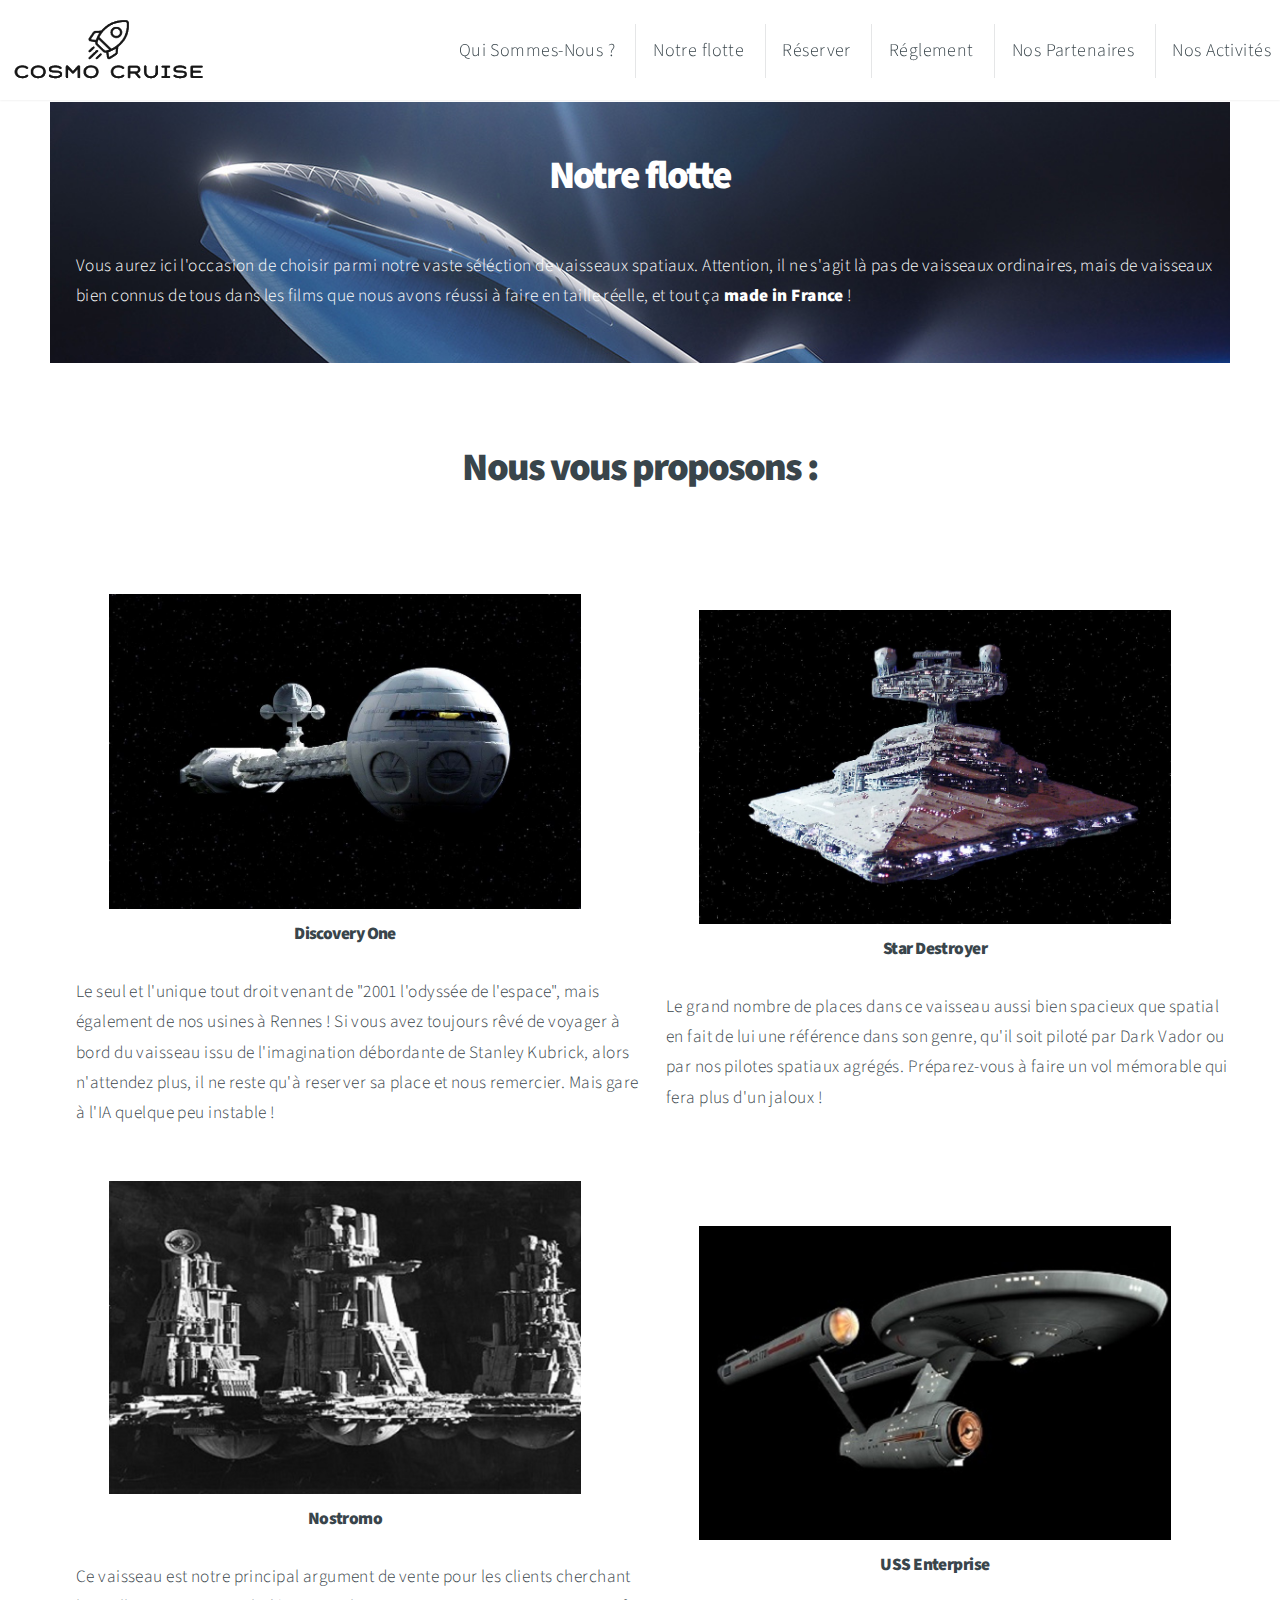
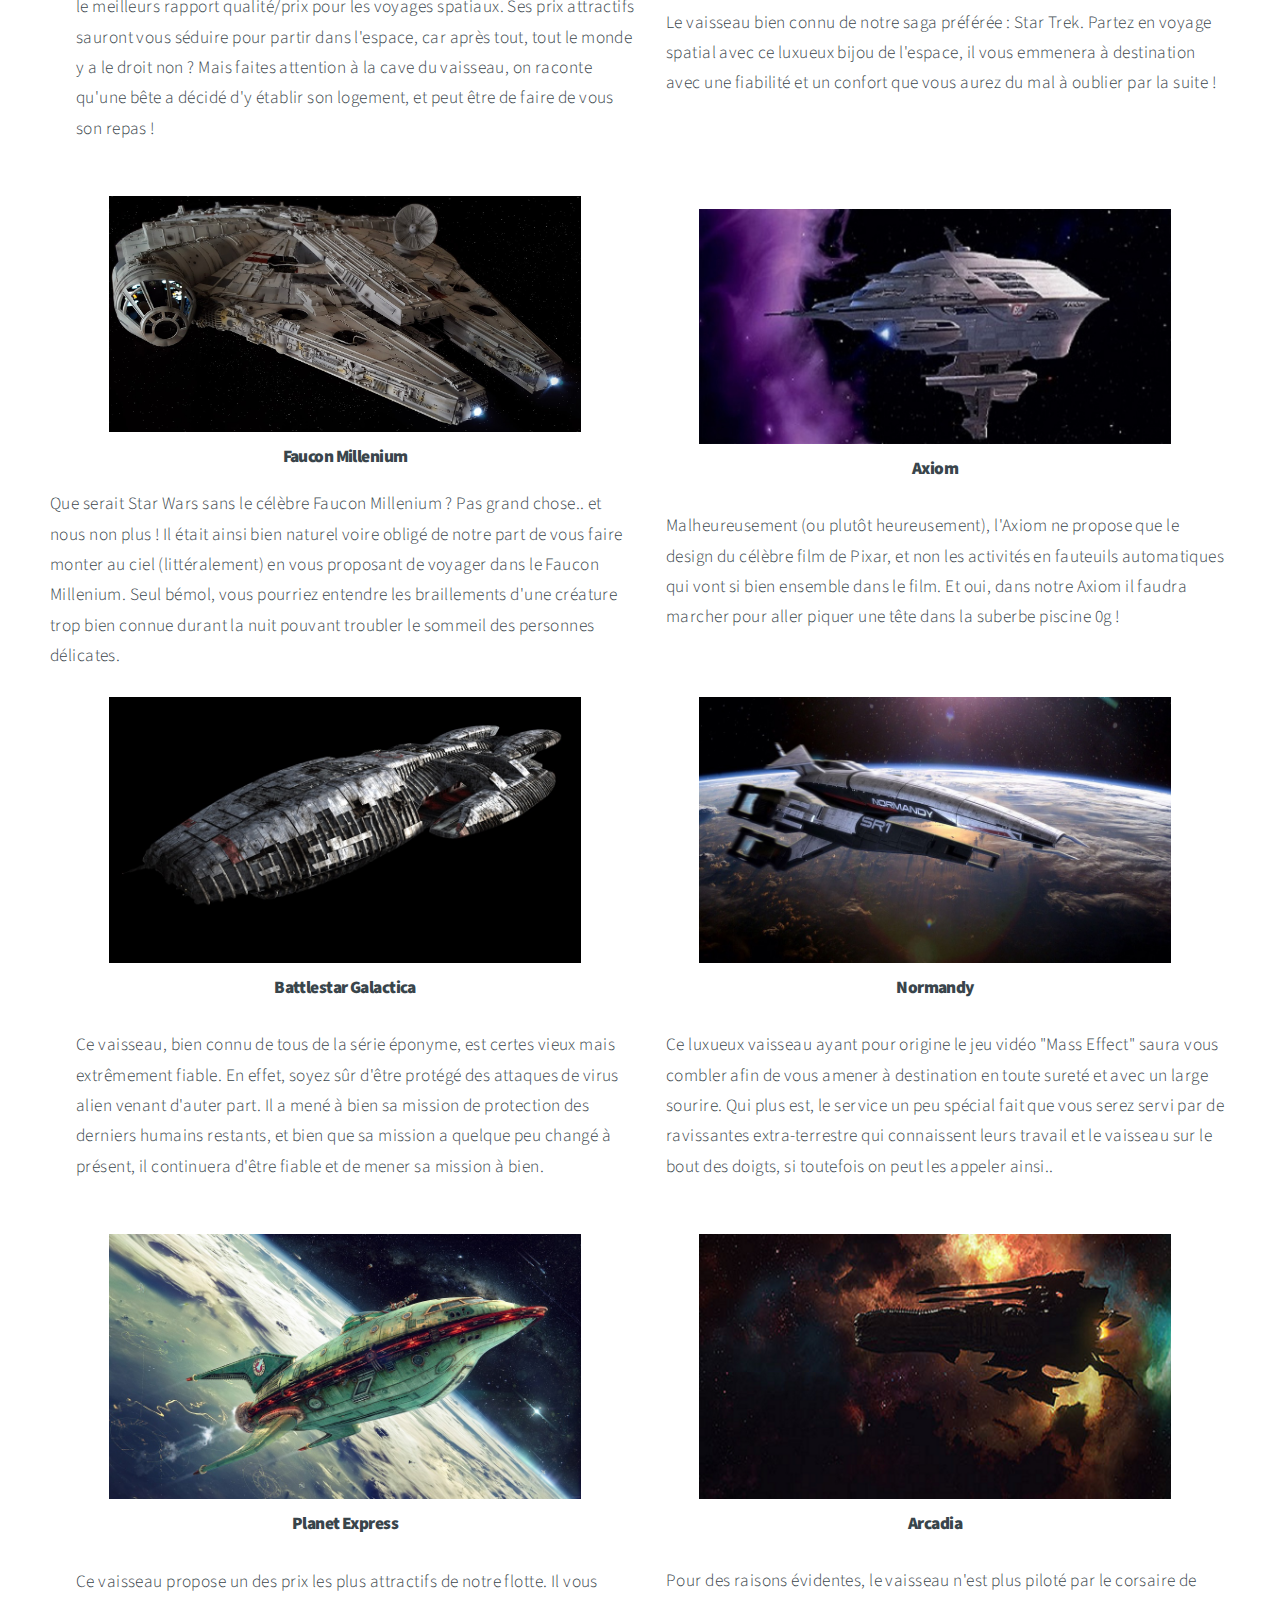
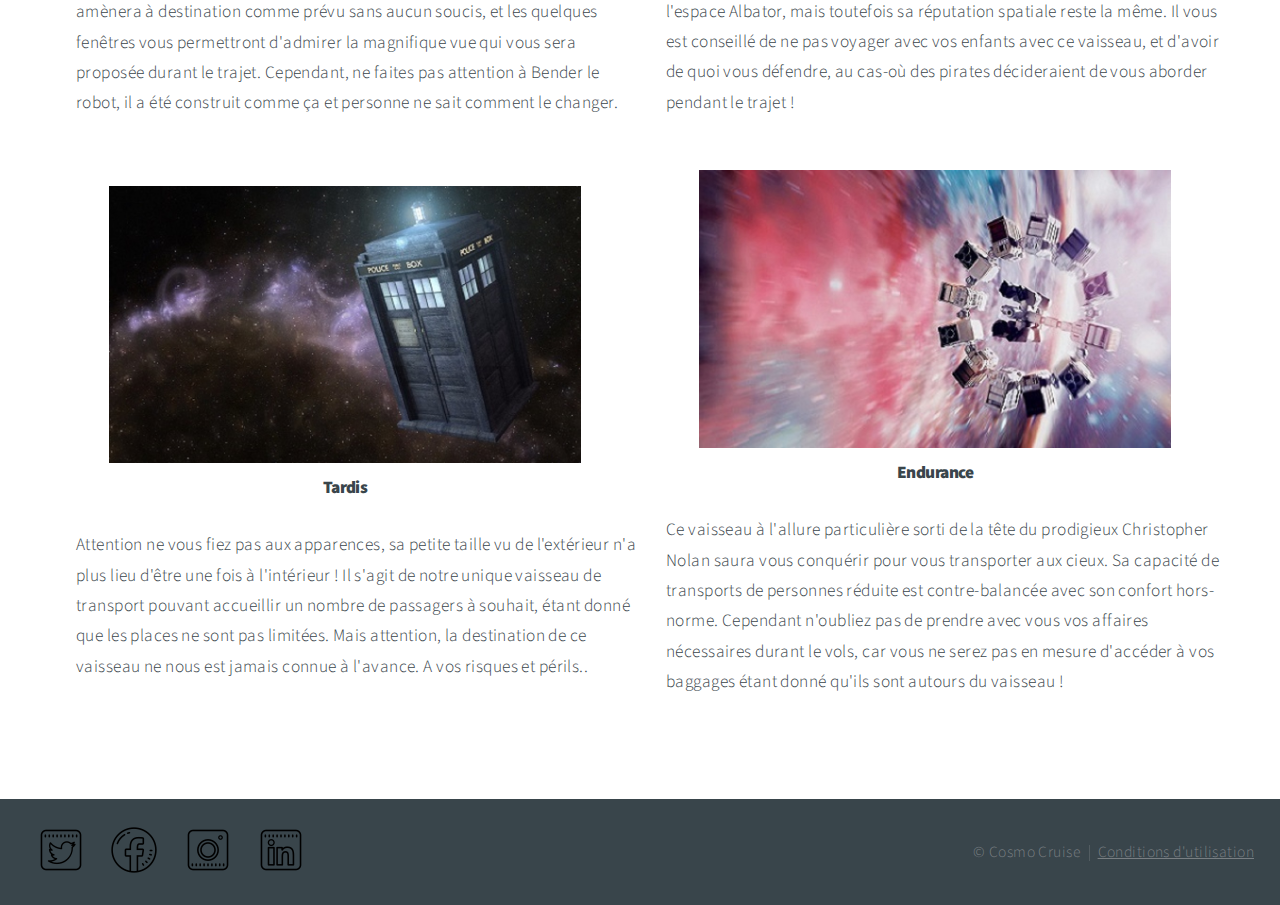
<file: flotte.html>
<!DOCTYPE HTML>
<html>
	<head>
		<title>Cosmo Cruise - Flotte</title>
		<meta charset="utf-8" />
    	<noscript><link rel="stylesheet" href="assets/css/noscript.css" /></noscript>
    	<link rel="stylesheet" href="assets/css/flotte.css" />
		
  	</head>
	<body>

		<!-- Header -->
			<header id="header">
				<a href="index.html">
					<img src="images\cosmocruise_logo.png" alt="Cosmo Cruise logo">
				</a>
				<nav>
					<ul class="menu">
						<li><a href="quisommesnous.html">Qui Sommes-Nous ?</a></li>
						<li><a href="flotte.html">Notre flotte</a></li>
						<li><a href="reservations.html">Réserver</a></li>
						<li><a href="reglement.html">Réglement</a></li>
						<li><a href="partenaires.html">Nos Partenaires</a></li>
						<li><a href="activités.html">Nos Activités</a></li>
					</ul>
				</nav>
      </header>
       <!-- Notre flotte -->   

       <section id="partenaire" class = "center_partenaires"> 
        <div class = "center_partenaires_header">
  
            <h2>Notre flotte</h2>
            <p>Vous aurez ici l'occasion de choisir parmi notre vaste séléction de vaisseaux spatiaux. Attention, il ne s'agit là pas de vaisseaux ordinaires, mais de vaisseaux bien connus de tous dans les films que nous avons réussi à faire en taille réelle, et tout ça <b>made in France</b> ! </p>
        </div>
    
          <!-- Three -->
						<section>

							<header class="major">
								<br>
								<h2>Nous vous proposons :</h2>
							</header>

							<div class="row">
								
									<section class="sect">
										<img class = "pic" src="images/discovery_one.jpg" alt="" />
										<header>
											<h3>Discovery One </h3> 
										</header>
										<p>Le seul et l'unique tout droit venant de "2001 l'odyssée de l'espace", mais également de nos usines à Rennes ! Si vous avez toujours rêvé de voyager à bord du vaisseau issu de l'imagination débordante de Stanley Kubrick, alors n'attendez plus, il ne reste qu'à reserver sa place et nous remercier. Mais gare à l'IA quelque peu instable !  </p>
									</section>

									<section class="sect">
										<img class="pic" src="images/star_destroyer.jpg" alt="" />
										<header>
											<h3>Star Destroyer</h3> 
										</header>
										<p>Le grand nombre de places dans ce vaisseau aussi bien spacieux que spatial en fait de lui une référence dans son genre, qu'il soit piloté par Dark Vador ou par nos pilotes spatiaux agrégés. Préparez-vous à faire un vol mémorable qui fera plus d'un jaloux ! </p>
									</section>

								
							</div>
							<div class="row">
								

									<section class="sect">
										<img class="pic" src="images/nostromo.jpg" alt="" />
					   					<header>
                                           <h3>Nostromo</h3> 
										</header>
										<p>Ce vaisseau est notre principal argument de vente pour les clients cherchant le meilleurs rapport qualité/prix pour les voyages spatiaux. Ses prix attractifs sauront vous séduire pour partir dans l'espace, car après tout, tout le monde y a le droit non ? Mais faites attention à la cave du vaisseau, on raconte qu'une bête a décidé d'y établir son logement, et peut être de faire de vous son repas !</p>
									</section>

								
							

									<section class="sect">
										<img class="pic" src="images/STC_Enterprise.jpg" alt="" />
										<header>
											<h3>USS Enterprise</h3> 
										</header>
										<p>Le vaisseau bien connu de notre saga préférée : Star Trek. Partez en voyage spatial avec ce luxueux bijou de l'espace, il vous emmenera à destination avec une fiabilité et un confort que vous aurez du mal à oublier par la suite !</p>
									</section>

								
							</div>

							<div class="row">
								

									<section class="sect">
										<img class="pic" src="images/faucon.jpg" alt="" />
					   					<header>
                                           <h3>Faucon Millenium</h3> 
										<p>Que serait Star Wars sans le célèbre Faucon Millenium ? Pas grand chose.. et nous non plus ! Il était ainsi bien naturel voire obligé de notre part de vous faire monter au ciel (littéralement) en vous proposant de voyager dans le Faucon Millenium. Seul bémol, vous pourriez entendre les braillements d'une créature trop bien connue durant la nuit pouvant troubler le sommeil des personnes délicates.</p>
									</section>

							

									<section class="sect">
										<img class="pic" src="images/Axiom.jpg" alt="" />
										<header>
											<h3>Axiom</h3> 
										</header>
										<p>Malheureusement (ou plutôt heureusement), l'Axiom ne propose que le design du célèbre film de Pixar, et non les activités en fauteuils automatiques qui vont si bien ensemble dans le film. Et oui, dans notre Axiom il faudra marcher pour aller piquer une tête dans la suberbe piscine 0g !</p>
									</section>

								
							</div>

							<div class="row">
								

									<section class="sect">
										<img class="pic" src="images/Battlestar.jpg" alt="" />
										<header>
											<h3>Battlestar Galactica </h3> 
										</header>
										<p>Ce vaisseau, bien connu de tous de la série éponyme, est certes vieux mais extrêmement fiable. En effet, soyez sûr d'être protégé des attaques de virus alien venant d'auter part. Il a mené à bien sa mission de protection des derniers humains restants, et bien que sa mission a quelque peu changé à présent, il continuera d'être fiable et de mener sa mission à bien.  </p>
									</section>

								
								

									<section class="sect">
										<img class="pic" src="images/normandy.jpg" alt="" />
										<header>
											<h3>Normandy</h3> 
										</header>
										<p>Ce luxueux vaisseau ayant pour origine le jeu vidéo "Mass Effect" saura vous combler afin de vous amener à destination en toute sureté et avec un large sourire. Qui plus est, le service un peu spécial fait que vous serez servi par de ravissantes extra-terrestre qui connaissent leurs travail et le vaisseau sur le bout des doigts, si toutefois on peut les appeler ainsi..  </p>
									</section>

								</div>
							</div>

							<div class="row">
								

									<section class="sect">
										<img class="pic" src="images/futurama.jpg" alt="" />
										<header>
											<h3>Planet Express</h3> 
										</header>
										<p>Ce vaisseau propose un des prix les plus attractifs de notre flotte. Il vous amènera à destination comme prévu sans aucun soucis, et les quelques fenêtres vous permettront d'admirer la magnifique vue qui vous sera proposée durant le trajet. Cependant, ne faites pas attention à Bender le robot, il a été construit comme ça et personne ne sait comment le changer. </p>
									</section>

								

									<section class="sect">
										<img class="pic" src="images/albator.png" alt="" />
										<header>
											<h3>Arcadia</h3> 
										</header>
										<p>Pour des raisons évidentes, le vaisseau n'est plus piloté par le corsaire de l'espace Albator, mais toutefois sa réputation spatiale reste la même. Il vous est conseillé de ne pas voyager avec vos enfants avec ce vaisseau, et d'avoir de quoi vous défendre, au cas-où des pirates décideraient de vous aborder pendant le trajet ! </p>
									</section>

								
							</div>

							<div class="row">
								

									<section class="sect">
										<img class="pic" src="images/tardis.jpg" alt="" />
										<header>
											<h3>Tardis </h3> 
										</header>
										<p>Attention ne vous fiez pas aux apparences, sa petite taille vu de l'extérieur n'a plus lieu d'être une fois à l'intérieur ! Il s'agit de notre unique vaisseau de transport pouvant accueillir un nombre de passagers à souhait, étant donné que les places ne sont pas limitées. Mais attention, la destination de ce vaisseau ne nous est jamais connue à l'avance. A vos risques et périls.. </p>
									</section>

								

									<section class="sect">
										<img class="pic" src="images/endurance.jpg" alt="" />
										<header>
											<h3>Endurance</h3> 
										</header>
										<p>Ce vaisseau à l'allure particulière sorti de la tête du prodigieux Christopher Nolan saura vous conquérir pour vous transporter aux cieux. Sa capacité de transports de personnes réduite est contre-balancée avec son confort hors-norme. Cependant n'oubliez pas de prendre avec vous vos affaires nécessaires durant le vols, car vous ne serez pas en mesure d'accéder à vos baggages étant donné qu'ils sont autours du vaisseau !</p>
									</section>

							
							</div>

						</section>
             </div>
          </section>
        </section>
            
    <!-- Footer -->
			<footer id="footer">

				<!-- Icons -->
				<div class="icons">
					<a style="text-decoration:none;" href="https://twitter.com/home?lang=fr"> <img class="icon" src="images/twi.png" alt="Twitter"> </a>
					<a style="text-decoration:none;" href="https://www.facebook.com/"> <img class="icon" src="images/fb.png" alt="Facebook"> </a>
					<a style="text-decoration:none;" href="https://www.instagram.com/cosmo_cruise/"> <img class="icon" src="images/insta.png" alt="Instagram"> </a>
					<a style="text-decoration:none;" href="https://fr.linkedin.com/"> <img class="icon" src="images/link.png" alt="Linkedin"> </a>
				</div>

				<!-- Menu -->
					<ul class="menu">
						<li>&copy; Cosmo Cruise</li><li><a href="cond.html">Conditions d'utilisation</a></li>
					</ul>

			</footer>
    
  </body>
</html>
</file>
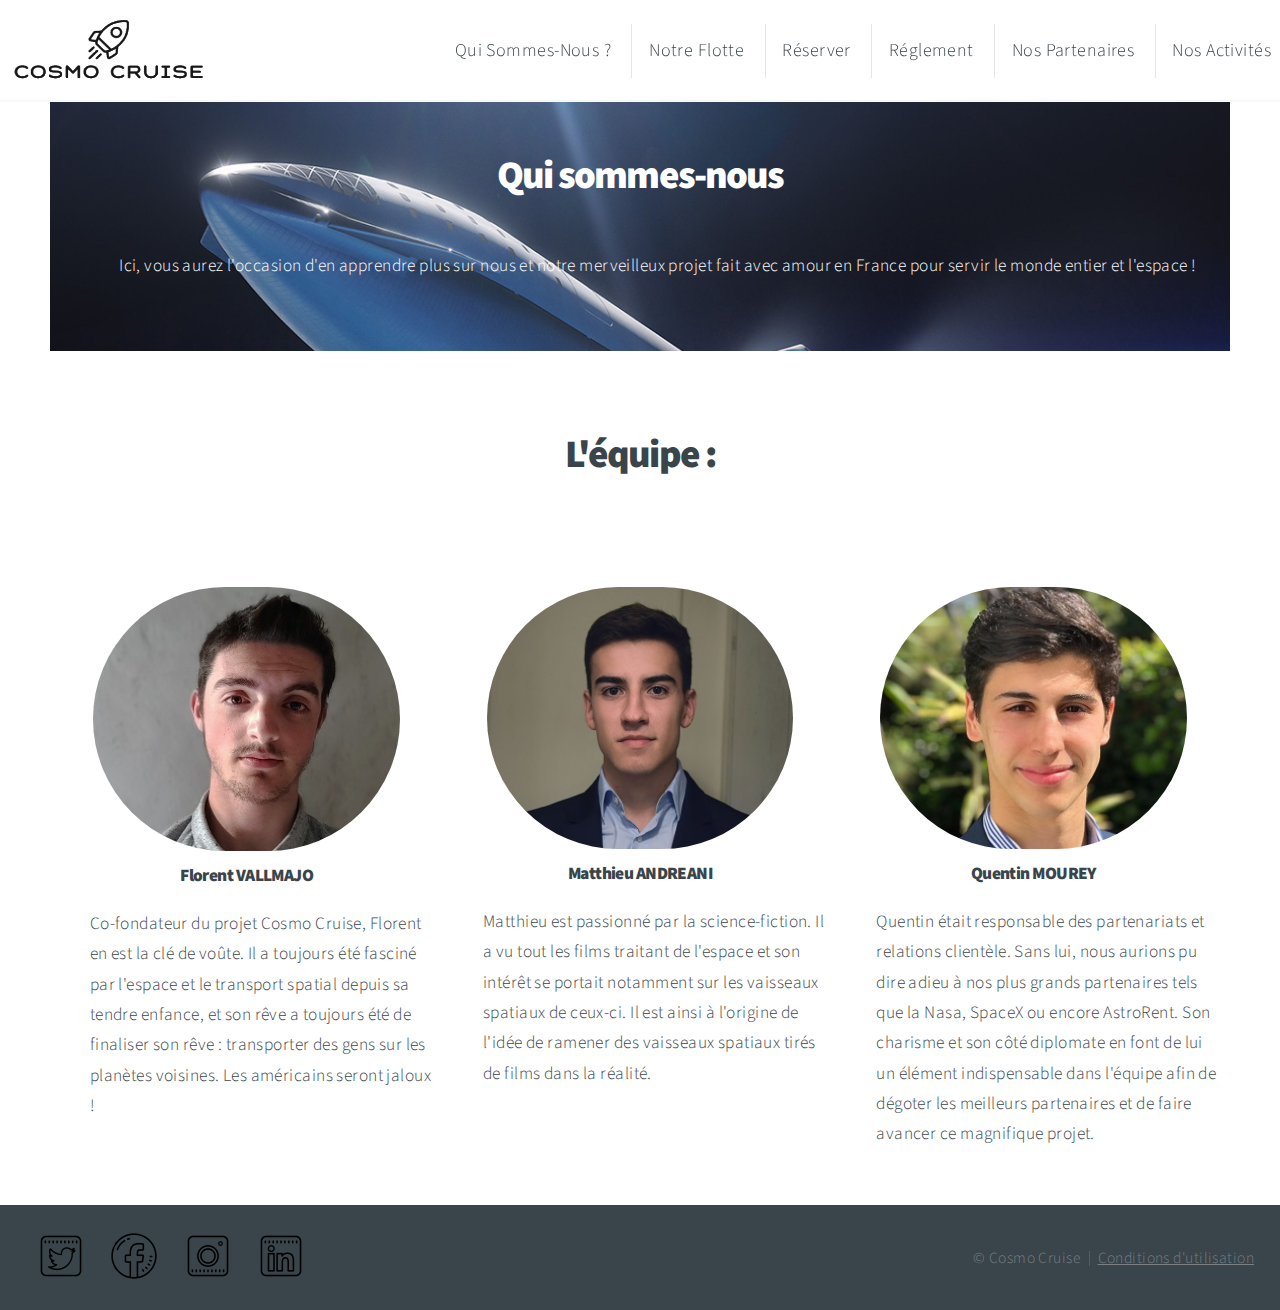
<file: quisommesnous.html>
<!DOCTYPE HTML>
<html>
	<head>
		<title>Cosmo Cruise - Qui sommes-nous</title>
		<meta charset="utf-8" />
        <noscript><link rel="stylesheet" href="assets/css/noscript.css" /></noscript>
        <link rel="stylesheet" href="assets/css/quisommesnous.css" />
		
  </head>
	<body>

		<!-- Header -->
			<header id="header">
				<a href="index.html">
					<img src="images\cosmocruise_logo.png" alt="Cosmo Cruise logo">
				</a>
				<nav>
					<ul class="menu"> 
						<li><a href="quisommesnous.html">Qui Sommes-Nous ?</a></li>
						<li><a href="flotte.html">Notre Flotte</a></li>
						<li><a href="reservations.html">Réserver</a></li>
						<li><a href="reglement.html">Réglement</a></li>
						<li><a href="partenaires.html">Nos Partenaires</a></li>
						<li><a href="activités.html">Nos Activités</a></li>
					</ul>
				</nav>
      </header>
       <!-- Présentation -->   

       <section id="partenaire" class = "center_partenaires"> 
        <div class = "center_partenaires_header">
  
            <h2>Qui sommes-nous</h2>
            <p class="azaza">Ici, vous aurez l'occasion d'en apprendre plus sur nous et notre merveilleux projet fait avec amour en France pour servir le monde entier et l'espace ! </p>
        </div>
    
          <!-- Three -->
						<section class="wrapper style3 container special"></section>

							<header class="major">
								<br>
								<h2>L'équipe :</h2>
							</header>

							<div class="row">
								<div class="column">

									
									<a class="image featured"> <img src="images/florent2.jpg" alt="" /></a>
									<header>
									<h3>Florent VALLMAJO </h3>
									</header>
									<p>Co-fondateur du projet Cosmo Cruise, Florent en est la clé de voûte. Il a toujours été fasciné par l'espace et le transport spatial depuis sa tendre enfance, et son rêve a toujours été de finaliser son rêve : transporter des gens sur les planètes voisines. Les américains seront jaloux ! </p>
									

								</div>
								<div class="column">

									<a class="image featured"><img src="images/matthieu.jpg" alt="" /></a>
									<header>
									<h3>Matthieu ANDREANI</h3>
									</header>
									<p>Matthieu est passionné par la science-fiction. Il a vu tout les films traitant de l'espace et son intérêt se portait notamment sur les vaisseaux spatiaux de ceux-ci. Il est ainsi à l'origine de l'idée de ramener des vaisseaux spatiaux tirés de films dans la réalité.</p>

								</div>
								<div class="column">

										<a class="image featured"> <img src="images/quentin.jpg" alt=""/> </a>
					   					<header>
                                        <h3>Quentin MOUREY</h3> 
										</header>
										<p>Quentin était responsable des partenariats et relations clientèle. Sans lui, nous aurions pu dire adieu à nos plus grands partenaires tels que la Nasa, SpaceX ou encore AstroRent. Son charisme et son côté diplomate en font de lui un élément indispensable dans l'équipe afin de dégoter les meilleurs partenaires et de faire avancer ce magnifique projet.  </p>

                                </div>
							</div>

						</section>
          
        </section>
            
    <!-- Footer -->
			<footer id="footer">

				<!-- Icons -->
				<div class="icons">
					<a style="text-decoration:none;" href="https://twitter.com/home?lang=fr"> <img class="icon" src="images/twi.png" alt="Twitter"> </a>
					<a style="text-decoration:none;" href="https://www.facebook.com/"> <img class="icon" src="images/fb.png" alt="Facebook"> </a>
					<a style="text-decoration:none;" href="https://www.instagram.com/cosmo_cruise/"> <img class="icon" src="images/insta.png" alt="Instagram"> </a>
					<a style="text-decoration:none;" href="https://fr.linkedin.com/"> <img class="icon" src="images/link.png" alt="Linkedin"> </a>
				</div>

				<!-- Menu -->
					<ul class="menu">
						<li>&copy; Cosmo Cruise</li><li><a href="cond.html">Conditions d'utilisation</a></li>
					</ul>

			</footer>
    
  </body>
</html>
</file>
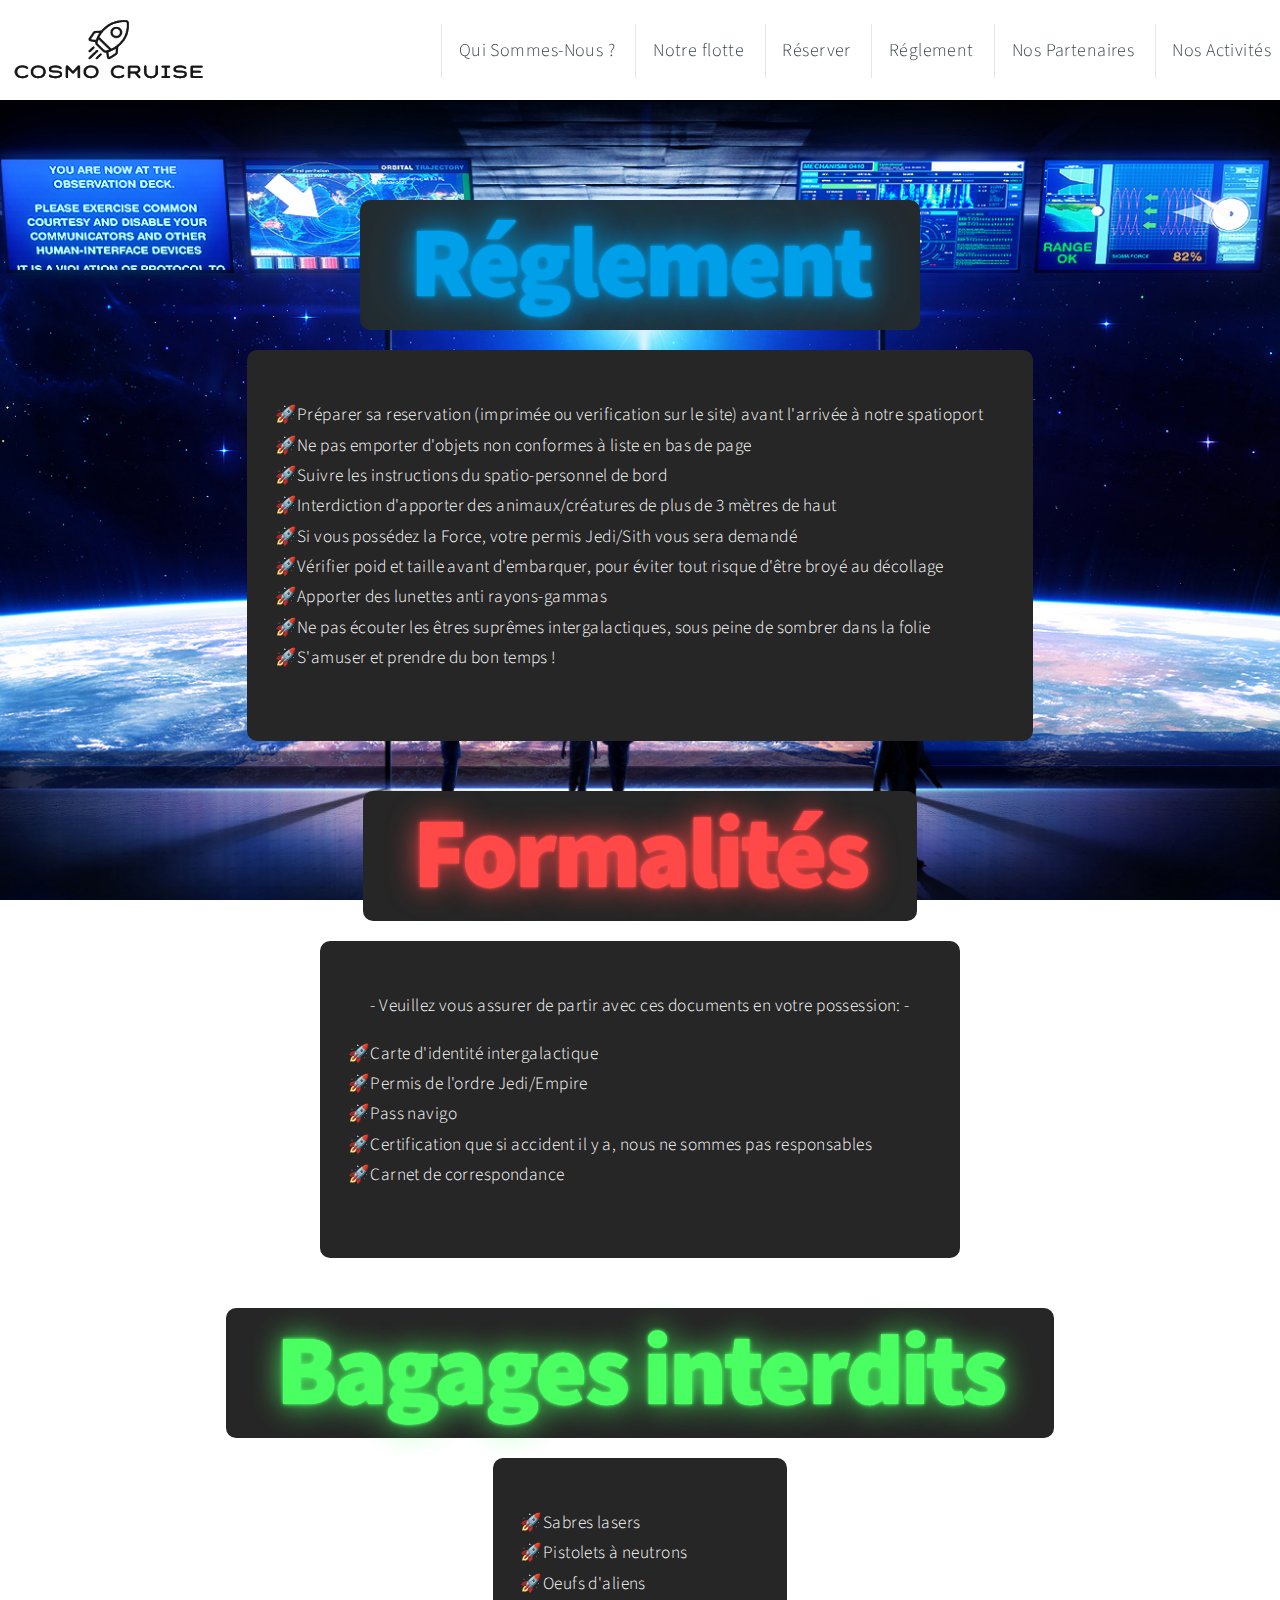
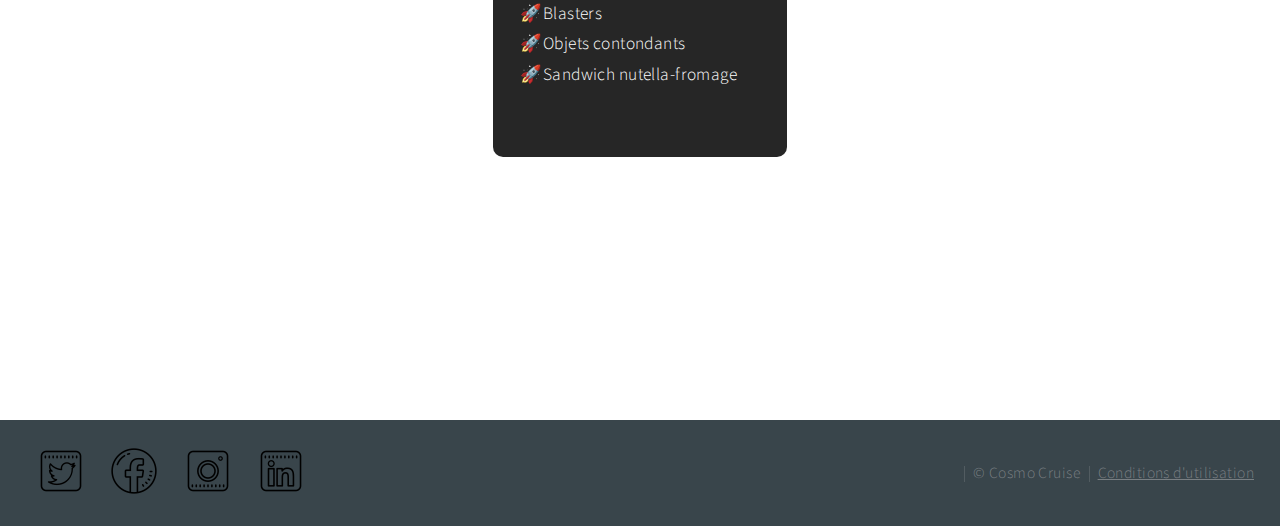
<file: reglement.html>
<!DOCTYPE HTML>
<html>
	<head>
		<title>Cosmo Cruise - Accueil</title>
		<meta charset="utf-8" />
		<link rel="stylesheet" href="assets/css/reglement.css" />
        <noscript><link rel="stylesheet" href="assets/css/noscript.css" /></noscript>
    
	</head>
	<body>

		<!-- Header -->
        <header id="header">
            <a href="index.html">
                <img src="images\cosmocruise_logo.png" alt="Cosmo Cruise logo">
            </a>
            <nav>
                <ul class="menu">
                    <li><a href="quisommesnous.html">Qui Sommes-Nous ?</a></li>
						<li><a href="flotte.html">Notre flotte</a></li>
						<li><a href="reservations.html">Réserver</a></li>
						<li><a href="reglement.html">Réglement</a></li>
						<li><a href="partenaires.html">Nos Partenaires</a></li>
						<li><a href="activités.html">Nos Activités</a></li>
                </ul>
            </nav>
        </header>
            
            <main class="ma">

                <div class="titre">
                    <h1>Réglement</h1>
                </div>

                <div class="regbox">
                    <ol class="reglis">
                        <li>Préparer sa reservation (imprimée ou verification sur le site) avant l'arrivée à notre spatioport</li>
                        <li>Ne pas emporter d'objets non conformes à liste en bas de page</li>
                        <li>Suivre les instructions du spatio-personnel de bord</li>
                        <li>Interdiction d'apporter des animaux/créatures de plus de 3 mètres de haut</li>
                        <li>Si vous possédez la Force, votre permis Jedi/Sith vous sera demandé</li>
                        <li>Vérifier poid et taille avant d'embarquer, pour éviter tout risque d'être broyé au décollage</li>
                        <li>Apporter des lunettes anti rayons-gammas</li>
                        <li>Ne pas écouter les êtres suprêmes intergalactiques, sous peine de sombrer dans la folie</li>
                        <li>S'amuser et prendre du bon temps !</li>
                    </ol>
                </div>

                <div class="titre2">
                    <h1>Formalités</h1>
                </div>

                <div class="regbox">
                    <p>- Veuillez vous assurer de partir avec ces documents en votre possession: -</p>
                    <ol class="reglis">
                        <li>Carte d'identité intergalactique</li>
                        <li>Permis de l'ordre Jedi/Empire</li>
                        <li>Pass navigo</li>
                        <li>Certification que si accident il y a, nous ne sommes pas responsables</li>
                        <li>Carnet de correspondance</li>
                    </ol>
                </div>

                <div class="titre3">
                    <h1>Bagages interdits</h1>
                </div>

                <div class="regbox">
                    <ol class="reglis">
                        <li>Sabres lasers</li>
                        <li>Pistolets à neutrons</li>
                        <li>Oeufs d'aliens</li>
                        <li>Blasters</li>
                        <li>Objets contondants</li>
                        <li>Sandwich nutella-fromage</li>
                    </ol>
                </div>

            </main>
			
			<!-- Footer -->
			<footer id="footer">

				<!-- Icons -->
                <div class="icons">
					<a style="text-decoration:none;" href="https://twitter.com/home?lang=fr"> <img class="icon" src="images/twi.png" alt="Twitter"> </a>
					<a style="text-decoration:none;" href="https://www.facebook.com/"> <img class="icon" src="images/fb.png" alt="Facebook"> </a>
					<a style="text-decoration:none;" href="https://www.instagram.com/cosmo_cruise/"> <img class="icon" src="images/insta.png" alt="Instagram"> </a>
					<a style="text-decoration:none;" href="https://fr.linkedin.com/"> <img class="icon" src="images/link.png" alt="Linkedin"> </a>
				</div>

				<!-- Menu -->
					<ul class="menu">
						<li>&copy; Cosmo Cruise</li><li><a href="cond.html">Conditions d'utilisation</a></li>
					</ul>

			</footer>
	</body>
</html>
</file>
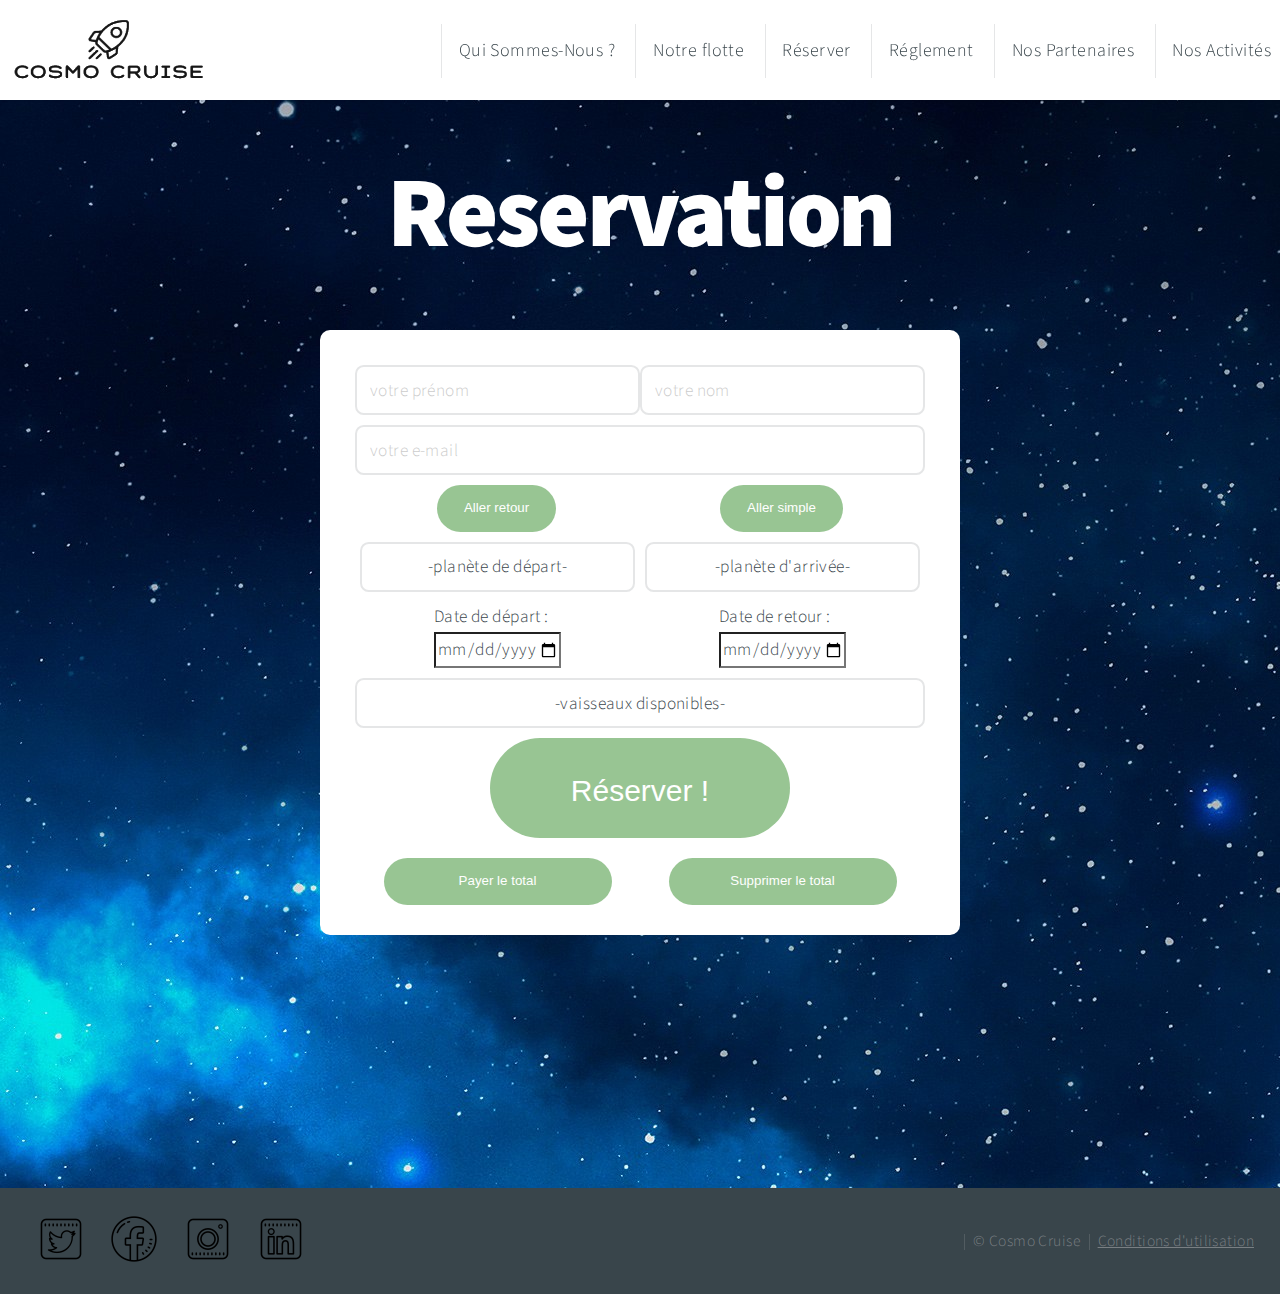
<file: reservations.html>
<!DOCTYPE HTML>
<html>
	<head>
		<title>Cosmo Cruise - Accueil</title>
		<meta charset="utf-8" />
		<link rel="stylesheet" href="assets/css/reservations.css" />
		<noscript><link rel="stylesheet" href="assets/css/noscript.css" /></noscript>

	</head>
	<body>

		<!-- Header -->
			<header id="header">
				<a href="index.html">
					<img src="images\cosmocruise_logo.png" alt="Cosmo Cruise logo">
                </a>
				<nav>
					<ul class="menu">
						<li><a href="quisommesnous.html">Qui Sommes-Nous ?</a></li>
						<li><a href="flotte.html">Notre flotte</a></li>
						<li><a href="reservations.html">Réserver</a></li>
						<li><a href="reglement.html">Réglement</a></li>
						<li><a href="partenaires.html">Nos Partenaires</a></li>
						<li><a href="activités.html">Nos Activités</a></li>
					</ul>
				</nav>
            </header>
            
            <main class = "main">

				<div class="cform" id="f">

                    <div class="titre">
                        <h1>Reservation</h1>
                    </div>
                    
					<form class="form" id="ff">
						<div class="line">
							<input type="text" id="fname" name="prénom" placeholder="votre prénom" required>
							<input type="text" id="name" name="nom" placeholder="votre nom" required>
						</div>

						<div class="line">
							<input type="email" id="mail" name="email" placeholder="votre e-mail" pattern ="" required>
						</div>

						<div class="line">
							<button id = "aretour" onclick="showRetour()">Aller retour</button>
							<button id = "asimple" onclick="hideRetour()">Aller simple</button>
						</div>

						<div class="line">
							<select class="selectc" name="start" id="start">
								<option value="">-planète de départ-</option>
								<option value="Mercure">Mercure</option>
								<option value="Vénus">Vénus</option>
								<option value="La Terre">Terre</option>
								<option value="Mars">Mars</option>
								<option value="Jupiter">Jupiter</option>
								<option value="Saturne">Saturne</option>
								<option value="Uranus">Uranus</option>
								<option value="Neptune">Neptune</option>
							</select>

							<select class="selectc" name="end" id="end">
								<option value="">-planète d'arrivée-</option>
								<option value="Mercure">Mercure</option>
								<option value="Vénus">Vénus</option>
								<option value="La Terre">Terre</option>
								<option value="Mars">Mars</option>
								<option value="Jupiter">Jupiter</option>
								<option value="Saturne">Saturne</option>
								<option value="Uranus">Uranus</option>
								<option value="Neptune">Neptune</option>
							</select>
						</div>

						<div class="line">

							<div id="départ">
								<label for="go">Date de départ : </label>
								<input onclick="resetRetour()" type="date" id="go_date" name="go" value="" min="2020-07-01" max="3000-12-31" required>
							</div>

							<div id="retour">
								<label for="go">Date de retour :</label>
								<input onclick="changeMin()" type="date" id="goback_date" name="goback" value="" min="2020-07-01" max="3000-12-31" required>
							</div>

						</div>

						<div class="line">
							<select class="selectc" name="shipss" id="ships">
								<option id="z" value="">-vaisseaux disponibles-</option>
								<option id="a" value="Axiom">Axiom</option>
								<option id="a" value="USS Enterprise NCC-1701">USS Enterprise NCC-1701</option>
								<option id="a" value="Endurance">Endurance</option>	
								<option id="a" value="SSV Normandy SR-1">SSV Normandy SR-1</option>

								<option id="b" value="Star Destroyer">Star Destroyer</option>
								<option id="b" value="Battlestar Galactica">Battlestar Galactica</option>
								<option id="b" value="Millenium Falcon">Millenium Falcon</option>
								<option id="b" value="USSC Discovery One">USSC Discovery One</option>
								
								<option id="c" value="Tardis">Tardis</option>
								<option id="c" value="USCSS Nostromo">USCSS Nostromo</option>	
								<option id="c" value="Planet Express">Planet Express</option>
								<option id="c" value="Arcadia">Arcadia</option>
							</select>
						</div>

						<div class="line">
							<button id = "reserverr" onclick="Reserver()">Réserver !</button>
						</div>

						<div class="line">
							<button class="lastb" id = "pay" onclick="payer()">Payer le total</button>
							<button class="lastb" id = "del" onclick="deleteRes()">Supprimer le total</button>
						</div>

					</form>

					<div id="the_res">
					</div>

				</div>

			</main>

			
			<!-- Footer -->
			<footer id="footer">

				<!-- Icons -->
					<div class="icons">
					<a style="text-decoration:none;" href="https://twitter.com/home?lang=fr"> <img class="icon" src="images/twi.png" alt="Twitter"> </a>
					<a style="text-decoration:none;" href="https://www.facebook.com/"> <img class="icon" src="images/fb.png" alt="Facebook"> </a>
					<a style="text-decoration:none;" href="https://www.instagram.com/cosmo_cruise/"> <img class="icon" src="images/insta.png" alt="Instagram"> </a>
					<a style="text-decoration:none;" href="https://fr.linkedin.com/"> <img class="icon" src="images/link.png" alt="Linkedin"> </a>
				</div>

				<!-- Menu -->
					<ul class="menu">
						<li>&copy; Cosmo Cruise</li><li><a href="cond.html">Conditions d'utilisation</a></li>
					</ul>

			</footer>

		<!-- Scripts -->
        <script src="assets/js/reservations.js"></script>
	</body>
</html>
</file>
<file: assets/css/noscript.css>
/* Loader */

	body:before, body:after {
		display: none;
	}
</file>
<file: assets/css/flotte.css>
@import url("https://fonts.googleapis.com/css?family=Source+Sans+Pro:300,900");



html, body, div, span, applet, object,
iframe, h1, h2, h3, h4, h5, h6, p, blockquote,
pre, a, abbr, acronym, address, big, cite,
code, del, dfn, em, img, ins, kbd, q, s, samp,
small, strike, strong, sub, sup, tt, var, b,
u, i, center, dl, dt, dd, ol, ul, li, fieldset,
form, label, legend, table, caption, tbody,
tfoot, thead, tr, th, td, article, aside,
canvas, details, embed, figure, figcaption,
footer, header, hgroup, menu, nav, output, ruby,
section, summary, time, mark, audio, video {

	margin: 0;
	padding: 0;
	border: 0;
	font-size: 100%;
	font: inherit;
	vertical-align: baseline;
}

.displayed{
	display: block;
	margin-left: 10px;
	margin-right: auto;
	margin-top: initial;
	width: 150px;
	height: 57px;
	border-radius: 0%;
	top: 20px;
}

html{
		scroll-behavior: auto; 
}

article, aside, details, figcaption, figure,
footer, header, hgroup, menu, nav, section {
	display: block;}

body {
	line-height: 1;
}

ol, ul {
	list-style: none;
}

blockquote, q {
	quotes: none;
}

	blockquote:before, blockquote:after, q:before, q:after {
		content: '';
		content: none;
	}

table {
	border-collapse: collapse;
	border-spacing: 0;
}

body {
	-webkit-text-size-adjust: none;
}

mark {
	background-color: transparent;
	color: inherit;
}

input::-moz-focus-inner {
	border: 0;
	padding: 0;
}

input, select, textarea {
	-moz-appearance: none;
	-webkit-appearance: none;
	-ms-appearance: none;
	appearance: none;
}

/* Basic */

	@-ms-viewport {
		width: device-width;
	}

	html {
		height: 100%;
	}

	html {
		box-sizing: border-box;
	}

	*, *:before, *:after {
		box-sizing: inherit;
	}

	body {
		background: #ffffff;
		height: 100%;
		min-width: 320px;
	}

		body.is-preload *, body.is-preload *:before, body.is-preload *:after {
			-moz-animation: none !important;
			-webkit-animation: none !important;
			-ms-animation: none !important;
			animation: none !important;
			-moz-transition: none !important;
			-webkit-transition: none !important;
			-ms-transition: none !important;
			transition: none !important;
		}



/* Type */

	body, input, textarea, select {
		font-family: "Source Sans Pro", "sans-serif";
		font-weight: 300;
		font-size: 18pt;
		line-height: 1.75em;
		color: #39454b;
		letter-spacing: 0.025em;
	}

		@media screen and (max-width: 1920px) {

			body, input, textarea, select {
				font-size: 17pt;
			}

		}

		@media screen and (max-width: 1680px) {

			body, input, textarea, select {
				font-size: 15pt;
			}

		}

		@media screen and (max-width: 1280px) {

			body, input, textarea, select {
				font-size: 13pt;
			}

		}

		@media screen and (max-width: 1000px) {

			body, input, textarea, select {
				font-size: 13pt;
			}

		}

		@media screen and (max-width: 736px) {

			body, input, textarea, select {
				font-size: 12pt;
				line-height: 1.5em;
			}

		}

	h1, h2, h3, h4, h5, h6 {
		font-weight: 900;
		color: inherit;
		letter-spacing: -0.0325em;
	}

		h1 a, h2 a, h3 a, h4 a, h5 a, h6 a {
			color: inherit;
			text-decoration: none;
		}

	h2 {
		font-size: 2.25em;
		line-height: 1.25em;
		letter-spacing: -0.05em;
	}

	@media screen and (max-width: 736px) {

		h2 {
			font-size: 1.5em;
		}

	}

	strong, b {
		font-weight: 900;
		color: inherit;
	}

	em, i {
		font-style: italic;
	}

	a {
		-moz-transition: color 0.2s ease-in-out;
		-webkit-transition: color 0.2s ease-in-out;
		-ms-transition: color 0.2s ease-in-out;
		transition: color 0.2s ease-in-out;
		color: #98c593;
	}

	sub {
		position: relative;
		top: 0.5em;
		font-size: 0.8em;
	}

	sup {
		position: relative;
		top: -0.5em;
		font-size: 0.8em;
	}

	hr {
		border: 0;
		border-top: solid 1px #e5e6e7;
	}

	blockquote {
		border-left: solid 0.5em #e5e6e7;
		padding: 1em 0 1em 2em;
		font-style: italic;
	}

	ul, ol, dl, table {
		margin-bottom: 3em;
		margin-left: 1.5em;
	}

	p {
		margin-bottom: 3em;
		margin-left: 1.5em;
		justify-content: center;
	}



/* Button */

	input[type="button"],
	input[type="submit"],
	input[type="reset"],
	.button,
	button {
		-moz-appearance: none;
		-webkit-appearance: none;
		-ms-appearance: none;
		appearance: none;
		-moz-transition: background-color 0.2s ease-in-out;
		-webkit-transition: background-color 0.2s ease-in-out;
		-ms-transition: background-color 0.2s ease-in-out;
		transition: background-color 0.2s ease-in-out;
		background-color: #98c593;
		border: 0;
		border-radius: 3.5em;
		color: #ffffff;
		cursor: pointer;
		display: inline-block;
		height: 3.5em;
		line-height: 3.5em;
		outline: 0;
		padding: 0 2em 0 2em;
		position: relative;
		text-align: center;
		text-decoration: none;
	}

		input[type="button"].down,
		input[type="submit"].down,
		input[type="reset"].down,
		.button.down,
		button.down {
			width: 5em;
			height: 5em;
			line-height: 4.5em;
			padding: 0;
			background-image: url("images/down-arrow.png");
			background-size: auto;
			background-position: center center;
			background-repeat: no-repeat;
			text-indent: -10em;
			overflow: hidden;
		}

		input[type="button"].right,
		input[type="submit"].right,
		input[type="reset"].right,
		.button.right,
		button.right {
			width: 5em;
			height: 5em;
			line-height: 4.5em;
			padding: 0;
			background-image: url("images/arrow.svg");
			background-position: center center;
			background-repeat: no-repeat;
			text-indent: -10em;
			overflow: hidden;
		}

			input[type="button"].down.anchored,
			input[type="submit"].down.anchored,
			input[type="reset"].down.anchored,
			.button.down.anchored,
			button.down.anchored {
				bottom: 0;
				border-radius: 50%;
				margin-left: 0.5em;
				margin-bottom: 14em;
				rotate: 50;
			}

		input[type="button"].anchored,
		input[type="submit"].anchored,
		input[type="reset"].anchored,
		.button.anchored,
		button.anchored {
			position: absolute;
			left: 50%;
		}

		input[type="button"]:hover,
		input[type="submit"]:hover,
		input[type="reset"]:hover,
		.button:hover,
		button:hover {
			background-color: #a8cea4;
		}

		input[type="button"]:active,
		input[type="submit"]:active,
		input[type="reset"]:active,
		.button:active,
		button:active {
			background-color: #88bc82;
		}

		input[type="button"].style2,
		input[type="submit"].style2,
		input[type="reset"].style2,
		.button.style2,
		button.style2 {
			background-color: transparent;
			border: solid 2px #e5e6e7;
			color: inherit;
		}

			input[type="button"].style2:hover,
			input[type="submit"].style2:hover,
			input[type="reset"].style2:hover,
			.button.style2:hover,
			button.style2:hover {
				background-color: rgba(229, 230, 231, 0.25);
			}

			input[type="button"].style2:active,
			input[type="submit"].style2:active,
			input[type="reset"].style2:active,
			.button.style2:active,
			button.style2:active {
				background-color: rgba(229, 230, 231, 0.375);
			}

			input[type="button"].style2.down,
			input[type="submit"].style2.down,
			input[type="reset"].style2.down,
			.button.style2.down,
			button.style2.down {
				background-image: url("images/arrow.png");
				background-size: auto;
			}

/* Icon */

	.icon {
		text-decoration: none;
		position: relative;
		text-decoration: none;
	}

		.label {
			display: none;
		}

		.icon.solid:before {
			font-weight: 900;
		}

		

/* Image */

	.image {
		position: relative;
		display: inline-block;
	}

		.image img {
			display: block;
			width: 100%;
			justify-content: center;
			border-radius: 25px;
		}

		.image.featured {
			display: block;
			width: 600px;
			margin: 0 0 2em 3.6em;
			cursor: default;
			
			
		}

		.image.featured2 {
			display: block;
			width: 600px;
			margin: 0 0 2em 2em;
			cursor: default;
			
		}

		.image.featured3 {
			display: block;
			width: 600px;
			margin: 0 0 2em 4em;
			cursor: default;
			
		}


		.image.fit {
			display: block;
			width: 100%;
		}

		.image.left {
			float: left;
			margin: 0 2em 2em 0;
		}

		.image.centered {
			display: block;
			margin: 0 0 2em 0;
		}

		.image.centered img {
			margin: 0 auto;
			width: auto;
		}

		.box_partenaires img{
			margin: 50px;
			display: flex;
			justify-content: center;
			align-items: center;
			width: 1189px;
			height: 252px;
			max-width: 100%;
		}

/* List */

	ul.default {
		list-style: disc;
		padding-left: 1em;
	}

		ul.default li {
			padding-left: 0.5em;
		}

	ul.menu {
		cursor: default;
	}

		ul.menu li {
			display: inline-block;
			line-height: 1em;
			border-left: solid 1px #e5e6e7;
			padding: 0 0 0 0.5em;
			margin: 0 0 0 0.5em;
		}

			ul.menu li:first-child {
				border-left: 0;
				padding-left: 0;
				margin-left: 0;
			}

	ol.default {
		list-style: decimal;
		padding-left: 1.25em;
	}

		ol.default li {
			padding-left: 0.25em;
		}



/* Icons */

	ul.icons {
		cursor: default;
	}

		ul.icons li {
			display: inline-block;
		}

		ul.icons a {
			display: inline-block;
			width: 2em;
			height: 2em;
			line-height: 2em;
			text-align: center;
			border: 0;
		}

/* Sections/Article */

header {
		margin-bottom: 1em;
	}

		header p {
			display: block;
			margin: 1em 0 0 0;
			padding: 0 0 0.5em 0;
		}

	footer {
		margin-top: 2em;
	}


/* Header */

	#header {
		position: fixed;
		z-index: 100;  
		left: 0;
		top: 0;
		width: 100%;
		background: rgb(255, 255, 255);
		line-height: 3em;
		box-shadow: 0 0 0.15em 0 rgba(0, 0, 0, 0.1);
		display: flex;
		align-items: center;
		justify-content: space-between;
	}
		#header img{
			display: block;
			margin: 10px;
			width: 200px;
			height:80px;
		}

		#header h1 {
			left: 1em;
			top: 0;
			height: 3em;
			cursor: default;
			font-size: 50px;
		}

			#header h1 a {
				font-size: 1.25em;
			}

		#header nav {
			right: 0.5em;
			top: 0;
			height: 3em;
			line-height: 3em;
		}

			#header nav ul {
				margin: 0;
			}

				#header nav ul li {
					display: inline-block;
					margin-left: 0.5em;
					font-size: 0.9em;
				}

					#header nav ul li a {
						display: block;
						color: inherit;
						text-decoration: none;
						font-size: large;
						height: 3em;
						line-height: 3em;
						padding: 0 0.5em 0 0.5em;
						outline: 0;
					}

		@media screen and (max-width: 736px) {

			#header {
				height: 2.5em;
				line-height: 2.5em;
			}

				#header h1 {
					text-align: center;
					position: relative;
					left: 0;
					top: 0;
					height: 2.5em;
					line-height: 2.5em;
				}

					#header h1 a {
						font-size: 1em;
					}

				#header nav {
					display: none;
				}

		}

	body {
		padding-top: 3em;
	}

		@media screen and (max-width: 736px) {

			body {
				padding-top: 2.5em;
			}

		}

/* Footer */

	#footer {
		display: -moz-flex;
		display: -webkit-flex;
		display: -ms-flex;
		display: flex;
		-moz-align-items: center;
		-webkit-align-items: center;
		-ms-align-items: center;
		align-items: center;
		-moz-justify-content: space-between;
		-webkit-justify-content: space-between;
		-ms-justify-content: space-between;
		justify-content: space-between;
		position: relative;
		margin: 0;
		line-height: 1em;
		padding: 1.5em;
		background: #39454b;
		color: rgba(185, 186, 187, 0.5);
		overflow: hidden;
	}

		#footer > * {
			margin-bottom: 0;
		}

		#footer a {
			color: inherit;
		}

			#footer a:hover {
				color: #b9babb;
			}

		#footer ul.menu {
			margin: 0;
		}

			#footer ul.menu li {
				border-left-color: rgba(185, 186, 187, 0.2);
				font-size: 0.9em;
			}


		.tourne_r {
			transform: rotate(270deg); 
			}
		.tourne_l {
			transform: rotate(90deg); 
			}		
		@media screen and (max-width: 1000px) {

			#footer {
				-moz-flex-direction: column;
				-webkit-flex-direction: column;
				-ms-flex-direction: column;
				flex-direction: column;
				-moz-justify-content: center;
				-webkit-justify-content: center;
				-ms-justify-content: center;
				justify-content: center;
				line-height: 1.5em;
				text-align: center;
				padding: 2em 1em 2em 1em;
			}

				#footer > * {
					margin: 0 0 1em 0;
				}

		}

		@media screen and (max-width: 736px) {

			#footer ul.menu li {
				border-left: none;
				display: block;
				line-height: inherit;
				margin: 0.25em 0 0 0;
				padding: 0.25em 0 0 0;
			}

				#footer ul.menu li:first-child {
					margin-top: 0;
					padding-top: 0;
				}

        }
        
		.center{
			display: flex;
			justify-content: center;
			margin: 50px;
		}
		
		.center_partenaires_header{
            display:flex;
            width: 100%;
			flex-direction: column;
			background-image: url("images/fusée_generic.jpg");
			background-size: cover;
  			background-repeat: no-repeat;
			background-attachment: fixed;
			color : rgb(255, 255, 255);
        }
        
        .center_partenaires{
            display:flex;
            margin: 50px;
            flex-direction: column;
        }

        .center_partenaires h2{
            display: flex;
			justify-content: center;
			margin: 50px;
        }

        .center_partenaires h3{
            display: flex;
            justify-content: center;
            margin: 10px;
        }
        .box_partenaires{
			display: flex;
			justify-content: center;
			align-items: center;
			width: 1189px;
			max-width: 100%;
			height: 252px;
        }
        
        /* Section/Article */

	section.special, article.special {
		text-align: center;
	}

	header.major {
		padding-bottom: 2em;
	}

	header.special {
		margin-bottom: 5em;
		padding-top: 7em;
		position: relative;
		text-align: center;
	}

		header.special:before, header.special:after {
			border-bottom: solid 1.5px;
			border-top: solid 1.5px;
			content: '';
			height: 7px;
			opacity: 0.1;
			position: absolute;
			top: 1.75em;
			width: 43%;
		}

		header.special:before {
			left: 0;
		}

		header.special:after {
			right: 0;
		}

		header.special h2 {
			margin-bottom: 0;
		}

		header.special h2 + p {
			margin-bottom: 0;
			padding-top: 1.5em;
		}

		header.special .icon {
			cursor: default;
			height: 7em;
			left: 0;
			position: absolute;
			text-align: center;
			top: 1em;
			width: 100%;
		}

			header.special .icon:before {
				font-size: 3.5em;
				opacity: 0.35;
			}



	footer.major {
		padding-top: 3em;
	}
        
    
   /* Three image containers (use 25% for four, and 50% for two, etc) */
	.row {
		display: flex;
		justify-content: center;
		flex-direction: row;
	  }
	  
	  .column {
		flex: 8.33%;
		padding: 5px;
		
	  }

	  /* Icon */

.icons{
    max-width: 50%;
}

.icon{
   
    margin-left: 10px;
    margin-right: 10px;
}

.sect{
	width: 50%;
	display: flex;
	justify-content: center;
	flex-direction: column;
	align-items: center;
	
}

.pic{
	max-width: 80%;
	max-height: 60%;
	justify-self: flex-start;
}
</file>
<file: assets/css/quisommesnous.css>
@import url("https://fonts.googleapis.com/css?family=Source+Sans+Pro:300,900");


html, body, div, span, applet, object,
iframe, h1, h2, h3, h4, h5, h6, p, blockquote,
pre, a, abbr, acronym, address, big, cite,
code, del, dfn, em, img, ins, kbd, q, s, samp,
small, strike, strong, sub, sup, tt, var, b,
u, i, center, dl, dt, dd, ol, ul, li, fieldset,
form, label, legend, table, caption, tbody,
tfoot, thead, tr, th, td, article, aside,
canvas, details, embed, figure, figcaption,
footer, header, hgroup, menu, nav, output, ruby,
section, summary, time, mark, audio, video {
	margin: 0;
	padding: 0;
	border: 0;
	font-size: 100%;
	font: inherit;
	vertical-align: baseline;}
.displayed{
	display: block;
	margin-left: 10px;
	margin-right: auto;
	margin-top: initial;
	width: 150px;
	height: 57px;
	border-radius: 0%;
	top: 20px;
}

html{
		scroll-behavior: auto; 
}

.azaza{
	text-align: center;
	margin-bottom: 70px;
}

article, aside, details, figcaption, figure,
footer, header, hgroup, menu, nav, section {
	display: block;}

body {
	line-height: 1;
}

ol, ul {
	list-style: none;
}

blockquote, q {
	quotes: none;
}

	blockquote:before, blockquote:after, q:before, q:after {
		content: '';
		content: none;
	}

table {
	border-collapse: collapse;
	border-spacing: 0;
}

body {
	-webkit-text-size-adjust: none;
}

mark {
	background-color: transparent;
	color: inherit;
}

input::-moz-focus-inner {
	border: 0;
	padding: 0;
}

input, select, textarea {
	-moz-appearance: none;
	-webkit-appearance: none;
	-ms-appearance: none;
	appearance: none;
}





/* Type */

	body, input, textarea, select {
		font-family: "Source Sans Pro", "sans-serif";
		font-weight: 300;
		font-size: 18pt;
		line-height: 1.75em;
		color: #39454b;
		letter-spacing: 0.025em;
	}

		@media screen and (max-width: 1920px) {

			body, input, textarea, select {
				font-size: 17pt;
			}

		}

		@media screen and (max-width: 1680px) {

			body, input, textarea, select {
				font-size: 15pt;
			}

		}

		@media screen and (max-width: 1280px) {

			body, input, textarea, select {
				font-size: 13pt;
			}

		}

		@media screen and (max-width: 1000px) {

			body, input, textarea, select {
				font-size: 13pt;
			}

		}

		@media screen and (max-width: 736px) {

			body, input, textarea, select {
				font-size: 12pt;
				line-height: 1.5em;
			}

		}

	h1, h2, h3, h4, h5, h6 {
		font-weight: 900;
		color: inherit;
		letter-spacing: -0.0325em;
	}

		h1 a, h2 a, h3 a, h4 a, h5 a, h6 a {
			color: inherit;
			text-decoration: none;
		}

	h2 {
		font-size: 2.25em;
		line-height: 1.25em;
		letter-spacing: -0.05em;
	}

	@media screen and (max-width: 736px) {

		h2 {
			font-size: 1.5em;
		}

	}

	strong, b {
		font-weight: 900;
		color: inherit;
	}

	em, i {
		font-style: italic;
	}

	a {
		-moz-transition: color 0.2s ease-in-out;
		-webkit-transition: color 0.2s ease-in-out;
		-ms-transition: color 0.2s ease-in-out;
		transition: color 0.2s ease-in-out;
		color: #98c593;
	}

	sub {
		position: relative;
		top: 0.5em;
		font-size: 0.8em;
	}

	sup {
		position: relative;
		top: -0.5em;
		font-size: 0.8em;
	}

	hr {
		border: 0;
		border-top: solid 1px #e5e6e7;
	}

	blockquote {
		border-left: solid 0.5em #e5e6e7;
		padding: 1em 0 1em 2em;
		font-style: italic;
	}

	ul, ol, dl, table {
		margin-bottom: 3em;
		margin-left: 3.5em;
		
	}

	p {
		justify-content: center;
        margin-left: 2em;
	}

/* Button */

	input[type="button"],
	input[type="submit"],
	input[type="reset"],
	.button,
	button {
		-moz-appearance: none;
		-webkit-appearance: none;
		-ms-appearance: none;
		appearance: none;
		-moz-transition: background-color 0.2s ease-in-out;
		-webkit-transition: background-color 0.2s ease-in-out;
		-ms-transition: background-color 0.2s ease-in-out;
		transition: background-color 0.2s ease-in-out;
		background-color: #98c593;
		border: 0;
		border-radius: 3.5em;
		color: #ffffff;
		cursor: pointer;
		display: inline-block;
		height: 3.5em;
		line-height: 3.5em;
		outline: 0;
		padding: 0 2em 0 2em;
		position: relative;
		text-align: center;
		text-decoration: none;
	}

/* Icon */

	.icon {
		text-decoration: none;
		position: relative;
		text-decoration: none;
	}

		.icon:before {
			-moz-osx-font-smoothing: grayscale;
			-webkit-font-smoothing: antialiased;
			display: inline-block;
			font-style: normal;
			font-variant: normal;
			text-rendering: auto;
			line-height: 1;
			text-transform: none !important;
			font-family: 'Font Awesome 5 Free';
			font-weight: 400;
		}

		.icon:before {
			line-height: inherit;
		}

		.icon > .label {
			display: none;
		}

		.icon.solid:before {
			font-weight: 900;
		}

		.icon.brands:before {
			font-family: 'Font Awesome 5 Brands';
		}


/* Image */

	.image {
		position: relative;
		display: inline-block;
	}

		.image:before {
			content: '';
			position: absolute;
			left: 0;
			top: 0;
			width: 100%;
			height: 100%;
		}

		.image img {
			display: flex;
			width: 80%;
			border-radius: 500000px;
			
		}

		.image.featured {
			display: flex;
			width: 100%;
			cursor: default;
			justify-content: center;
		}


/* List */

	ul.default {
		list-style: disc;
		padding-left: 1em;
	}

		ul.default li {
			padding-left: 0.5em;
		}

	ul.menu {
		cursor: default;
	}

		ul.menu li {
			display: inline-block;
			line-height: 1em;
			border-left: solid 1px #e5e6e7;
			padding: 0 0 0 0.5em;
			margin: 0 0 0 0.5em;
		}

			ul.menu li:first-child {
				border-left: 0;
				padding-left: 0;
				margin-left: 0;
			}

	ol.default {
		list-style: decimal;
		padding-left: 1.25em;
	}

		ol.default li {
			padding-left: 0.25em;
		}



/* Icons */

	ul.icons {
		cursor: default;
	}

		ul.icons li {
			display: inline-block;
		}

		ul.icons a {
			display: inline-block;
			width: 2em;
			height: 2em;
			line-height: 2em;
			text-align: center;
			border: 0;
		}

/* Sections/Article */

	header {
		margin-bottom: 1em;
	}

		header p {
			display: block;
			margin: 1em 0 0 0;
			padding: 0 0 0.5em 0;
		}

	footer {
		margin-top: 2em;
	}


/* Header */

	#header {
		position: fixed;
		z-index: 100;  
		left: 0;
		top: 0;
		width: 100%;
		background: rgb(255, 255, 255);
		line-height: 3em;
		box-shadow: 0 0 0.15em 0 rgba(0, 0, 0, 0.1);
		display: flex;
		align-items: center;
		justify-content: space-between;
	}
		#header img{
			display: block;
			margin: 10px;
			width: 200px;
			height:80px;
		}

		#header h1 {
			left: 1em;
			top: 0;
			height: 3em;
			cursor: default;
			font-size: 50px;
		}

			#header h1 a {
				font-size: 1.25em;
			}

		#header nav {
			right: 0.5em;
			top: 0;
			height: 3em;
			line-height: 3em;
		}

			#header nav ul {
				margin: 0;
			}

				#header nav ul li {
					display: inline-block;
					margin-left: 0.5em;
					font-size: 0.9em;
				}

					#header nav ul li a {
						display: block;
						color: inherit;
						text-decoration: none;
						font-size: large;
						height: 3em;
						line-height: 3em;
						padding: 0 0.5em 0 0.5em;
						outline: 0;
					}

		@media screen and (max-width: 736px) {

			#header {
				height: 2.5em;
				line-height: 2.5em;
			}

				#header h1 {
					text-align: center;
					position: relative;
					left: 0;
					top: 0;
					height: 2.5em;
					line-height: 2.5em;
				}

					#header h1 a {
						font-size: 1em;
					}

				#header nav {
					display: none;
				}

		}

	body {
		padding-top: 3em;
	}

		@media screen and (max-width: 736px) {

			body {
				padding-top: 2.5em;
			}

		}
		

/* Footer */

	#footer {
		display: -moz-flex;
		display: -webkit-flex;
		display: -ms-flex;
		display: flex;
		-moz-align-items: center;
		-webkit-align-items: center;
		-ms-align-items: center;
		align-items: center;
		-moz-justify-content: space-between;
		-webkit-justify-content: space-between;
		-ms-justify-content: space-between;
		justify-content: space-between;
		position: relative;
		margin: 0;
		line-height: 1em;
		padding: 1.5em;
		background: #39454b;
		color: rgba(185, 186, 187, 0.5);
		overflow: hidden;
	}

		#footer > * {
			margin-bottom: 0;
		}

		#footer a {
			color: inherit;
		}

			#footer a:hover {
				color: #b9babb;
			}

		#footer ul.menu {
			margin: 0;
		}

			#footer ul.menu li {
				border-left-color: rgba(185, 186, 187, 0.2);
				font-size: 0.9em;
			}


		.tourne_r {
			transform: rotate(270deg); 
			}
		.tourne_l {
			transform: rotate(90deg); 
			}		
		@media screen and (max-width: 1000px) {

			#footer {
				-moz-flex-direction: column;
				-webkit-flex-direction: column;
				-ms-flex-direction: column;
				flex-direction: column;
				-moz-justify-content: center;
				-webkit-justify-content: center;
				-ms-justify-content: center;
				justify-content: center;
				line-height: 1.5em;
				text-align: center;
				padding: 2em 1em 2em 1em;
			}

				#footer > * {
					margin: 0 0 1em 0;
				}

		}

		@media screen and (max-width: 736px) {

			#footer ul.menu li {
				border-left: none;
				display: block;
				line-height: inherit;
				margin: 0.25em 0 0 0;
				padding: 0.25em 0 0 0;
			}

				#footer ul.menu li:first-child {
					margin-top: 0;
					padding-top: 0;
				}

        }
        
		.center{
			display: flex;
			justify-content: center;
			margin: 50px;
		}
		
		.center_partenaires_header{
            display:flex;
            width: 100%;
			flex-direction: column;
			background-image: url("images/fusée_generic.jpg");
			background-size: cover;
  			background-repeat: no-repeat;
			background-attachment: fixed;
			color : rgb(255, 255, 255);
        }
        
        .center_partenaires{
            display:flex;
            margin: 50px;
            flex-direction: column;
        }

        .center_partenaires h2{
            display: flex;
			justify-content: center;
			margin: 50px;
        }

        .center_partenaires h3{
            display: flex;
            justify-content: center;
            margin: 10px;
        }
        .box_partenaires{
			display: flex;
			justify-content: center;
			align-items: center;
			width: 1189px;
			max-width: 100%;
			height: 252px;
        }
        
        /* Section/Article */

	section.special, article.special {
		text-align: center;
	}

	header.major {
		padding-bottom: 2em;
	}

	footer > :last-child {
		margin-bottom: 0;
	}

	footer.major {
		padding-top: 3em;
	}
        
	.row {
		display: flex;
	  }
	  
	  .column {
		flex: 33.33%;
		padding: 5px;
	  }
		
/* Icon */

.icons{
    max-width: 50%;
}

.icon{
    
    margin-left: 10px;
    margin-right: 10px;
}
</file>
<file: assets/css/reglement.css>
@import url("https://fonts.googleapis.com/css?family=Source+Sans+Pro:300,900");


html, body, div, span, applet, object,
iframe, h1, h2, h3, h4, h5, h6, p, blockquote,
pre, a, abbr, acronym, address, big, cite,
code, del, dfn, em, img, ins, kbd, q, s, samp,
small, strike, strong, sub, sup, tt, var, b,
u, i, center, dl, dt, dd, ol, ul, li, fieldset,
form, label, legend, table, caption, tbody,
tfoot, thead, tr, th, td, article, aside,
canvas, details, embed, figure, figcaption,
footer, header, hgroup, menu, nav, output, ruby,
section, summary, time, mark, audio, video {
	margin: 0;
	padding: 0;
	border: 0;
	font-size: 100%;
	font: inherit;
	vertical-align: baseline;}
.displayed{
	display: block;
	margin-left: 10px;
	margin-right: auto;
	margin-top: initial;
	width: 150px;
	height: 57px;
	border-radius: 0%;
	top: 20px;
}

html{
	scroll-behavior: auto; 
}
article, aside, details, figcaption, figure,
footer, header, hgroup, menu, nav, section {
	display: block;}

body {
	line-height: 1;
}

ol, ul {
	list-style: none;
}

blockquote, q {
	quotes: none;
}

blockquote:before, blockquote:after, q:before, q:after {
	content: '';
	content: none;
}

table {
	border-collapse: collapse;
	border-spacing: 0;
}

body {
	-webkit-text-size-adjust: none;
}

mark {
	background-color: transparent;
	color: inherit;
}

input::-moz-focus-inner {
	border: 0;
	padding: 0;
}

input, select, textarea {
	-moz-appearance: none;
	-webkit-appearance: none;
	-ms-appearance: none;
	appearance: none;
}

/* Basic */

	html {
		height: 100%;
	}

	html {
		box-sizing: border-box;
	}

	*, *:before, *:after {
		box-sizing: inherit;
	}

	body {
		background: #ffffff;
		height: 100%;
		min-width: 320px;
	}

		body.is-preload *, body.is-preload *:before, body.is-preload *:after {
			-moz-animation: none !important;
			-webkit-animation: none !important;
			-ms-animation: none !important;
			animation: none !important;
			-moz-transition: none !important;
			-webkit-transition: none !important;
			-ms-transition: none !important;
			transition: none !important;
		}



/* Type */

	body, input, textarea, select {
		font-family: "Source Sans Pro", "sans-serif";
		font-weight: 300;
		font-size: 18pt;
		line-height: 1.75em;
		color: #39454b;
		letter-spacing: 0.025em;
	}


	h1, h2, h3, h4, h5, h6 {
		font-weight: 900;
		color: inherit;
		letter-spacing: -0.0325em;
	}

		h1 a, h2 a, h3 a, h4 a, h5 a, h6 a {
			color: inherit;
			text-decoration: none;
		}

	h2 {
		font-size: 2.25em;
		line-height: 1.25em;
		letter-spacing: -0.05em;
	}


	strong, b {
		font-weight: 900;
		color: inherit;
	}

	em, i {
		font-style: italic;
	}

	a {
		-moz-transition: color 0.2s ease-in-out;
		-webkit-transition: color 0.2s ease-in-out;
		-ms-transition: color 0.2s ease-in-out;
		transition: color 0.2s ease-in-out;
		color: #98c593;
	}

	sub {
		position: relative;
		top: 0.5em;
		font-size: 0.8em;
	}

	sup {
		position: relative;
		top: -0.5em;
		font-size: 0.8em;
	}

	hr {
		border: 0;
		border-top: solid 1px #e5e6e7;
	}

	blockquote {
		border-left: solid 0.5em #e5e6e7;
		padding: 1em 0 1em 2em;
		font-style: italic;
	}

	p, ul, ol, dl, table {
		margin-bottom: 1em;
	}



/* Button */

	input[type="button"],
	input[type="submit"],
	input[type="reset"],
	.button,
	button {
		-moz-appearance: none;
		-webkit-appearance: none;
		-ms-appearance: none;
		appearance: none;
		-moz-transition: background-color 0.2s ease-in-out;
		-webkit-transition: background-color 0.2s ease-in-out;
		-ms-transition: background-color 0.2s ease-in-out;
		transition: background-color 0.2s ease-in-out;
		background-color: #98c593;
		border: 0;
		border-radius: 3.5em;
		color: #ffffff;
		cursor: pointer;
		display: inline-block;
		height: 3.5em;
		line-height: 3.5em;
		outline: 0;
		padding: 0 2em 0 2em;
		position: relative;
		text-align: center;
		text-decoration: none;
	}

    .button:hover,
    button:hover {
        background-color: #a8cea4;
    }

/* Form */

	form {
		margin: 0 0 2em 0;
	}

		form > :last-child {
			margin-bottom: 0;
		}

		form > .fields {
			display: -moz-flex;
			display: -webkit-flex;
			display: -ms-flex;
			display: flex;
			-moz-flex-wrap: wrap;
			-webkit-flex-wrap: wrap;
			-ms-flex-wrap: wrap;
			flex-wrap: wrap;
			width: calc(100% + 3em);
			margin: -1.5em 0 2em -1.5em;
		}

			form > .fields > .field {
				-moz-flex-grow: 0;
				-webkit-flex-grow: 0;
				-ms-flex-grow: 0;
				flex-grow: 0;
				-moz-flex-shrink: 0;
				-webkit-flex-shrink: 0;
				-ms-flex-shrink: 0;
				flex-shrink: 0;
				padding: 1.5em 0 0 1.5em;
				width: calc(100% - 1.5em);
			}

				form > .fields > .field.half {
					width: calc(50% - 0.75em);
				}

				form > .fields > .field.third {
					width: calc(100%/3 - 0.5em);
				}

				form > .fields > .field.quarter {
					width: calc(25% - 0.375em);
				}

		

	label {
		display: block;
	}

	input[type="text"],
	input[type="password"],
	input[type="email"],
	input[type="tel"],
	input[type="search"],
	input[type="url"],
	select,
	textarea {
		-moz-appearance: none;
		-webkit-appearance: none;
		-ms-appearance: none;
		appearance: none;
		-moz-transition: border-color 0.2s ease-in-out, color 0.2s ease-in-out;
		-webkit-transition: border-color 0.2s ease-in-out, color 0.2s ease-in-out;
		-ms-transition: border-color 0.2s ease-in-out, color 0.2s ease-in-out;
		transition: border-color 0.2s ease-in-out, color 0.2s ease-in-out;
		color: #39454b;
		display: block;
		width: 100%;
		padding: 0.65em 0.75em;
		background: none;
		border: solid 2px #e5e6e7;
		color: inherit;
		border-radius: 0.5em;
		outline: none;
	}

		input[type="text"]:focus,
		input[type="password"]:focus,
		input[type="email"]:focus,
		input[type="tel"]:focus,
		input[type="search"]:focus,
		input[type="url"]:focus,
		select:focus,
		textarea:focus {
			border-color: #9ac8e9;
		}

	input[type="text"],
	input[type="password"],
	input[type="email"],
	input[type="tel"],
	input[type="search"],
	input[type="url"],
	select {
		line-height: 1.35em;
	}

	textarea {
		min-height: 8em;
	}

	::-moz-focus-inner {
		border: 0;
	}

	::-webkit-input-placeholder {
		opacity: 0.375;
	}

	:-moz-placeholder {
		opacity: 0.375;
	}

	::-moz-placeholder {
		opacity: 0.375;
	}

	:-ms-input-placeholder {
		opacity: 0.375;
	}

/* Icon */

	.icon {
		text-decoration: none;
		position: relative;
		text-decoration: none;
	}

		.icon:before {
			-moz-osx-font-smoothing: grayscale;
			-webkit-font-smoothing: antialiased;
			display: inline-block;
			font-style: normal;
			font-variant: normal;
			text-rendering: auto;
			line-height: 1;
			text-transform: none !important;
			font-family: 'Font Awesome 5 Free';
			font-weight: 400;
		}

		.icon:before {
			line-height: inherit;
		}

		.icon > .label {
			display: none;
		}

		.icon.solid:before {
			font-weight: 900;
		}

		.icon.brands:before {
			font-family: 'Font Awesome 5 Brands';
		}



/* List */

ul.menu li {
    display: inline-block;
    line-height: 1em;
    border-left: solid 1px #e5e6e7;
    padding: 0 0 0 0.5em;
    margin: 0 0 0 0.5em;
}


/* Icons */

	ul.icons {
		cursor: default;
	}

		ul.icons li {
			display: inline-block;
		}

		ul.icons a {
			display: inline-block;
			width: 2em;
			height: 2em;
			line-height: 2em;
			text-align: center;
			border: 0;
		}



/* Header */

	#header {
		position: fixed;
		z-index: 100;  
		left: 0;
		top: 0;
		width: 100%;
		background: rgb(255, 255, 255);
		line-height: 3em;
		box-shadow: 0 0 0.15em 0 rgba(0, 0, 0, 0.1);
		display: flex;
		align-items: center;
		justify-content: space-between;
	}
		#header img{
			display: block;
			margin: 10px;
			width: 200px;
			height:80px;
		}

		#header h1 {
			left: 1em;
			top: 0;
			height: 3em;
			cursor: default;
			font-size: 50px;
		}

			#header h1 a {
				font-size: 1.25em;
			}

		#header nav {
			right: 0.5em;
			top: 0;
			height: 3em;
			line-height: 3em;
		}

			#header nav ul {
				margin: 0;
			}

				#header nav ul li {
					display: inline-block;
					margin-left: 0.5em;
					font-size: 0.9em;
				}

					#header nav ul li a {
						display: block;
						color: inherit;
						text-decoration: none;
						font-size: large;
						height: 3em;
						line-height: 3em;
						padding: 0 0.5em 0 0.5em;
						outline: 0;
					}

	body {
		padding-top: 3em;
	}


/* Footer */

	#footer {
		display: -moz-flex;
		display: -webkit-flex;
		display: -ms-flex;
		display: flex;
		-moz-align-items: center;
		-webkit-align-items: center;
		-ms-align-items: center;
		align-items: center;
		-moz-justify-content: space-between;
		-webkit-justify-content: space-between;
		-ms-justify-content: space-between;
		justify-content: space-between;
		position: relative;
		margin: 0;
		line-height: 1em;
		padding: 1.5em;
		background: #39454b;
		color: rgba(185, 186, 187, 0.5);
		overflow: hidden;
	}

		#footer > * {
			margin-bottom: 0;
		}

		#footer a {
			color: inherit;
		}

			#footer a:hover {
				color: #b9babb;
			}

		#footer ul.menu {
			margin: 0;
		}

			#footer ul.menu li {
				border-left-color: rgba(185, 186, 187, 0.2);
				font-size: 0.9em;
			}


/* Icon */

.icons{
    max-width: 50%;
}

.icon{
    margin-left: 10px;
    margin-right: 10px;
}

.main{
    display:flex;
    justify-content: center;
    flex-direction: column;
}
body{
    margin: 0;
    padding: 0;
    height: 100%;
    background: url("images/window.png") no-repeat center fixed; 
    -webkit-background-size: cover; 
    background-size: cover;
}
.titre{
    text-shadow:0 0 2px #009fe9,0 0 30px #009fe9,0px 0px 5px #009fe9, 0 0 150px #009fe9;color:#009fe9;
    background-color:#262626;

    border-radius: 10px;
    margin-top: 200px;
    
    font-size: 100px;
    padding: 50px;

}
.titre2{
    text-shadow:0 0 2px #ff4848,0 0 30px #ff4848,0px 0px 5px #ff4848, 0 0 0px #ff4848;color:#ff4848;
    background-color:#262626;

    border-radius: 10px;
    margin-top: 30px;
    
    font-size: 100px;
    padding: 50px;
}
.titre3{
    text-shadow:0 0 2px #4aff62,0 0 30px #4aff62,0px 0px 5px #4aff62, 0 0 0px #4aff62;color:#4aff62;
    background-color:#262626;

    border-radius: 10px;
    margin-top: 30px;
    
    font-size: 100px;
    padding: 50px;
}
.t{
    text-shadow:0 0 2px #009fe9,0 0 30px #009fe9,0px 0px 5px #009fe9, 0 0 150px #009fe9;color:#009fe9;
    background-color:#262626;
}
.ma{
    width: 100%;
    display: flex;
    align-items: center;
    flex-direction: column;
    margin-bottom: 19%;
}
.regbox{
    margin: 20px;
    border-radius: 10px;
    background-color:#262626;
    color: white;
    padding: 50px;
}
.reglis{
    list-style: "\1F680";
}


@media (-webkit-min-device-pixel-ratio: 2) {

	body:before {
		line-height: 2.025em;
	}

}

	@media screen and (max-width: 1920px) {

		body, input, textarea, select {
			font-size: 17pt;
		}

	}

	@media screen and (max-width: 1680px) {

		body, input, textarea, select {
			font-size: 15pt;
		}

	}

	@media screen and (max-width: 1280px) {

		body, input, textarea, select {
			font-size: 13pt;
		}

	}

	@media screen and (max-width: 1000px) {

		body, input, textarea, select {
			font-size: 13pt;
		}

	}

	@media screen and (max-width: 736px) {

		body, input, textarea, select {
			font-size: 12pt;
			line-height: 1.5em;
		}

	}

@media screen and (max-width: 736px) {

	h2 {
		font-size: 1.5em;
	}

}

	@media screen and (max-width: 736px) {

		.box {
			padding: 1em;
		}

			.box.style2 {
				padding: 1.5em 1.25em 1.5em 1.25em;
				background-color: rgba(255, 255, 255, 0.9);
			}

	}

	@media screen and (max-width: 480px) {

		form > .fields {
			width: calc(100% + 2em);
			margin: -1em 0 2em -1em;
		}

			form > .fields > .field {
				padding: 1em 0 0 1em;
				width: calc(100% - 1em);
			}

				form > .fields > .field.half {
					width: calc(100% - 1em);
				}

				form > .fields > .field.third {
					width: calc(100% - 1em);
				}

				form > .fields > .field.quarter {
					width: calc(100% - 1em);
				}

	}

	@media screen and (max-width: 480px) {

		ul.actions:not(.fixed) {
			-moz-flex-direction: column;
			-webkit-flex-direction: column;
			-ms-flex-direction: column;
			flex-direction: column;
			margin-left: 0;
			width: 100% !important;
		}

			ul.actions:not(.fixed) li {
				-moz-flex-grow: 1;
				-webkit-flex-grow: 1;
				-ms-flex-grow: 1;
				flex-grow: 1;
				-moz-flex-shrink: 1;
				-webkit-flex-shrink: 1;
				-ms-flex-shrink: 1;
				flex-shrink: 1;
				padding: 1em 0 0 0;
				text-align: center;
				width: 100%;
			}

				ul.actions:not(.fixed) li > * {
					width: 100%;
				}

				ul.actions:not(.fixed) li:first-child {
					padding-top: 0;
				}

				ul.actions:not(.fixed) li input[type="submit"],
				ul.actions:not(.fixed) li input[type="reset"],
				ul.actions:not(.fixed) li input[type="button"],
				ul.actions:not(.fixed) li button,
				ul.actions:not(.fixed) li .button {
					width: 100%;
				}

					ul.actions:not(.fixed) li input[type="submit"].icon:before,
					ul.actions:not(.fixed) li input[type="reset"].icon:before,
					ul.actions:not(.fixed) li input[type="button"].icon:before,
					ul.actions:not(.fixed) li button.icon:before,
					ul.actions:not(.fixed) li .button.icon:before {
						margin-left: -0.5rem;
					}
	}

	@media screen and (max-width: 736px) {

		.poptrox-popup .nav-next:before,
		.poptrox-popup .nav-previous:before {
			width: 48px;
			height: 32px;
			background-size: contain;
			margin: -16px 0 0 0;
		}

		.poptrox-popup .closer:before {
			right: 12px;
			top: 12px;
			width: 20px;
			height: 20px;
			box-shadow: inset 0 0 0 1px #fff;
			background-size: contain;
			opacity: 0.65;
		}

	}

	@media screen and (max-width: 736px) {

			#header h1 {
				text-align: center;
				position: relative;
				left: 0;
				top: 0;
				height: 2.5em;
				line-height: 2.5em;
			}

				#header h1 a {
					font-size: 1em;
				}

			#header nav {
				display: none;
			}

	}

	@media screen and (max-width: 736px) {

		body {
			padding-top: 2.5em;
		}

	}

	@media screen and (max-width: 1920px) {

		.main.style2 .content {
			width: 40%;
		}

	}

	@media screen and (max-width: 1280px) {

		.main.style2 .content {
			width: 50%;
		}

	}

	@media screen and (max-width: 1000px) {

		.main.style2 .content {
			width: 60%;
		}

	}

	@media screen and (max-width: 736px) {

		.main > .content br {
			display: none;
		}

		.main.fullscreen {
			height: auto !important;
		}

		.main.style1 {
			padding: 4em 15px 4em 15px;
		}

			.main.style1 h2 {
				font-size: 3em;
			}

		.main.style2 {
			padding: 6em 15px 6em 15px;
		}

			.main.style2:before, .main.style2:after {
				display: none !important;
			}

			.main.style2 .button.anchored {
				display: none;
			}

			.main.style2 .content {
				width: 100%;
				max-width: 100%;
				text-align: center;
				-moz-transform: none;
				-webkit-transform: none;
				-ms-transform: none;
				transform: none;
			}

		.main.style3 {
			text-align: center;
			padding: 3em 10px 3em 10px;
		}

	}

	@media screen and (max-width: 480px) {

		.main > .content {
			max-width: calc(100% - 1.5em);
		}

	}


	@media screen and (max-width: 1000px) {

		#footer {
			-moz-flex-direction: column;
			-webkit-flex-direction: column;
			-ms-flex-direction: column;
			flex-direction: column;
			-moz-justify-content: center;
			-webkit-justify-content: center;
			-ms-justify-content: center;
			justify-content: center;
			line-height: 1.5em;
			text-align: center;
			padding: 2em 1em 2em 1em;
		}

			#footer > * {
				margin: 0 0 1em 0;
			}

	}

	@media screen and (max-width: 736px) {

		#footer ul.menu li {
			border-left: none;
			display: block;
			line-height: inherit;
			margin: 0.25em 0 0 0;
			padding: 0.25em 0 0 0;
		}

			#footer ul.menu li:first-child {
				margin-top: 0;
				padding-top: 0;
			}

	}

	@media screen and (max-width: 736px) {

		#contact .box {
			padding: 1.5em 1.5em 2em 1.5em;
		}

	}

	@media screen and (max-width: 480px) {

		#contact .box {
			padding: 1em 1em 2em 1em;
		}

	}
</file>
<file: assets/css/reservations.css>
@import url("https://fonts.googleapis.com/css?family=Source+Sans+Pro:300,900");


html, body, div, span, applet, object,
iframe, h1, h2, h3, h4, h5, h6, p, blockquote,
pre, a, abbr, acronym, address, big, cite,
code, del, dfn, em, img, ins, kbd, q, s, samp,
small, strike, strong, sub, sup, tt, var, b,
u, i, center, dl, dt, dd, ol, ul, li, fieldset,
form, label, legend, table, caption, tbody,
tfoot, thead, tr, th, td, article, aside,
canvas, details, embed, figure, figcaption,
footer, header, hgroup, menu, nav, output, ruby,
section, summary, time, mark, audio, video {
	margin: 0;
	padding: 0;
	border: 0;
	font-size: 100%;
	font: inherit;
	vertical-align: baseline;}
.displayed{
	display: block;
	margin-left: 10px;
	margin-right: auto;
	margin-top: initial;
	width: 150px;
	height: 57px;
	border-radius: 0%;
	top: 20px;
}

html{
	scroll-behavior: auto; 
}
article, aside, details, figcaption, figure,
footer, header, hgroup, menu, nav, section {
	display: block;}

body {
	line-height: 1;
}

ol, ul {
	list-style: none;
}

blockquote, q {
	quotes: none;
}

blockquote:before, blockquote:after, q:before, q:after {
	content: '';
	content: none;
}

table {
	border-collapse: collapse;
	border-spacing: 0;
}

body {
	-webkit-text-size-adjust: none;
}

mark {
	background-color: transparent;
	color: inherit;
}

input::-moz-focus-inner {
	border: 0;
	padding: 0;
}

input, select, textarea {
	-moz-appearance: none;
	-webkit-appearance: none;
	-ms-appearance: none;
	appearance: none;
}

/* Basic */

	html {
		height: 100%;
	}

	html {
		box-sizing: border-box;
	}

	*, *:before, *:after {
		box-sizing: inherit;
	}

	body {
		background: #ffffff;
		height: 100%;
		min-width: 320px;
	}

		body.is-preload *, body.is-preload *:before, body.is-preload *:after {
			-moz-animation: none !important;
			-webkit-animation: none !important;
			-ms-animation: none !important;
			animation: none !important;
			-moz-transition: none !important;
			-webkit-transition: none !important;
			-ms-transition: none !important;
			transition: none !important;
		}



/* Type */

	body, input, textarea, select {
		font-family: "Source Sans Pro", "sans-serif";
		font-weight: 300;
		font-size: 18pt;
		line-height: 1.75em;
		color: #39454b;
		letter-spacing: 0.025em;
	}


	h1, h2, h3, h4, h5, h6 {
		font-weight: 900;
		color: inherit;
		letter-spacing: -0.0325em;
	}

		h1 a, h2 a, h3 a, h4 a, h5 a, h6 a {
			color: inherit;
			text-decoration: none;
		}

	h2 {
		font-size: 2.25em;
		line-height: 1.25em;
		letter-spacing: -0.05em;
	}


	strong, b {
		font-weight: 900;
		color: inherit;
	}

	em, i {
		font-style: italic;
	}

	a {
		-moz-transition: color 0.2s ease-in-out;
		-webkit-transition: color 0.2s ease-in-out;
		-ms-transition: color 0.2s ease-in-out;
		transition: color 0.2s ease-in-out;
		color: #98c593;
	}

	sub {
		position: relative;
		top: 0.5em;
		font-size: 0.8em;
	}

	sup {
		position: relative;
		top: -0.5em;
		font-size: 0.8em;
	}

	hr {
		border: 0;
		border-top: solid 1px #e5e6e7;
	}

	blockquote {
		border-left: solid 0.5em #e5e6e7;
		padding: 1em 0 1em 2em;
		font-style: italic;
	}

	p, ul, ol, dl, table {
		margin-bottom: 1em;
	}



/* Button */

	input[type="button"],
	input[type="submit"],
	input[type="reset"],
	.button,
	button {
		-moz-appearance: none;
		-webkit-appearance: none;
		-ms-appearance: none;
		appearance: none;
		-moz-transition: background-color 0.2s ease-in-out;
		-webkit-transition: background-color 0.2s ease-in-out;
		-ms-transition: background-color 0.2s ease-in-out;
		transition: background-color 0.2s ease-in-out;
		background-color: #98c593;
		border: 0;
		border-radius: 3.5em;
		color: #ffffff;
		cursor: pointer;
		display: inline-block;
		height: 3.5em;
		line-height: 3.5em;
		outline: 0;
		padding: 0 2em 0 2em;
		position: relative;
		text-align: center;
		text-decoration: none;
    }
    
    .button:hover,
	button:hover {
		background-color: #a8cea4;
	}

/* Form */

	form {
		margin: 0 0 2em 0;
	}

		form > :last-child {
			margin-bottom: 0;
		}

		form > .fields {
			display: -moz-flex;
			display: -webkit-flex;
			display: -ms-flex;
			display: flex;
			-moz-flex-wrap: wrap;
			-webkit-flex-wrap: wrap;
			-ms-flex-wrap: wrap;
			flex-wrap: wrap;
			width: calc(100% + 3em);
			margin: -1.5em 0 2em -1.5em;
		}

			form > .fields > .field {
				-moz-flex-grow: 0;
				-webkit-flex-grow: 0;
				-ms-flex-grow: 0;
				flex-grow: 0;
				-moz-flex-shrink: 0;
				-webkit-flex-shrink: 0;
				-ms-flex-shrink: 0;
				flex-shrink: 0;
				padding: 1.5em 0 0 1.5em;
				width: calc(100% - 1.5em);
			}

				form > .fields > .field.half {
					width: calc(50% - 0.75em);
				}

				form > .fields > .field.third {
					width: calc(100%/3 - 0.5em);
				}

				form > .fields > .field.quarter {
					width: calc(25% - 0.375em);
				}

		

	label {
		display: block;
	}

	input[type="text"],
	input[type="password"],
	input[type="email"],
	input[type="tel"],
	input[type="search"],
	input[type="url"],
	select,
	textarea {
		-moz-appearance: none;
		-webkit-appearance: none;
		-ms-appearance: none;
		appearance: none;
		-moz-transition: border-color 0.2s ease-in-out, color 0.2s ease-in-out;
		-webkit-transition: border-color 0.2s ease-in-out, color 0.2s ease-in-out;
		-ms-transition: border-color 0.2s ease-in-out, color 0.2s ease-in-out;
		transition: border-color 0.2s ease-in-out, color 0.2s ease-in-out;
		color: #39454b;
		display: block;
		width: 100%;
		padding: 0.65em 0.75em;
		background: none;
		border: solid 2px #e5e6e7;
		color: inherit;
		border-radius: 0.5em;
		outline: none;
	}

		input[type="text"]:focus,
		input[type="password"]:focus,
		input[type="email"]:focus,
		input[type="tel"]:focus,
		input[type="search"]:focus,
		input[type="url"]:focus,
		select:focus,
		textarea:focus {
			border-color: #9ac8e9;
		}

	input[type="text"],
	input[type="password"],
	input[type="email"],
	input[type="tel"],
	input[type="search"],
	input[type="url"],
	select {
		line-height: 1.35em;
	}

	textarea {
		min-height: 8em;
	}

	::-moz-focus-inner {
		border: 0;
	}

	::-webkit-input-placeholder {
		opacity: 0.375;
	}

	:-moz-placeholder {
		opacity: 0.375;
	}

	::-moz-placeholder {
		opacity: 0.375;
	}

	:-ms-input-placeholder {
		opacity: 0.375;
	}


/* List */

ul.menu li {
    display: inline-block;
    line-height: 1em;
    border-left: solid 1px #e5e6e7;
    padding: 0 0 0 0.5em;
    margin: 0 0 0 0.5em;
}



/* Header */

	#header {
		position: fixed;
		z-index: 100;  
		left: 0;
		top: 0;
		width: 100%;
		background: rgb(255, 255, 255);
		line-height: 3em;
		box-shadow: 0 0 0.15em 0 rgba(0, 0, 0, 0.1);
		display: flex;
		align-items: center;
		justify-content: space-between;
	}
		#header img{
			display: block;
			margin: 10px;
			width: 200px;
			height:80px;
		}

		#header h1 {
			left: 1em;
			top: 0;
			height: 3em;
			cursor: default;
			font-size: 50px;
		}

			#header h1 a {
				font-size: 1.25em;
			}

		#header nav {
			right: 0.5em;
			top: 0;
			height: 3em;
			line-height: 3em;
		}

			#header nav ul {
				margin: 0;
			}

				#header nav ul li {
					display: inline-block;
					margin-left: 0.5em;
					font-size: 0.9em;
				}

					#header nav ul li a {
						display: block;
						color: inherit;
						text-decoration: none;
						font-size: large;
						height: 3em;
						line-height: 3em;
						padding: 0 0.5em 0 0.5em;
						outline: 0;
					}

	body {
		padding-top: 3em;
	}


/* Footer */

	#footer {
		display: -moz-flex;
		display: -webkit-flex;
		display: -ms-flex;
		display: flex;
		-moz-align-items: center;
		-webkit-align-items: center;
		-ms-align-items: center;
		align-items: center;
		-moz-justify-content: space-between;
		-webkit-justify-content: space-between;
		-ms-justify-content: space-between;
		justify-content: space-between;
		position: relative;
		margin: 0;
		line-height: 1em;
		padding: 1.5em;
		background: #39454b;
		color: rgba(185, 186, 187, 0.5);
		overflow: hidden;
	}

		#footer > * {
			margin-bottom: 0;
		}

		#footer a {
			color: inherit;
		}

			#footer a:hover {
				color: #b9babb;
			}

		#footer ul.menu {
			margin: 0;
		}

			#footer ul.menu li {
				border-left-color: rgba(185, 186, 187, 0.2);
				font-size: 0.9em;
			}		
            
/* Icon */

.icons{
    max-width: 50%;
}

.icon{
    
    margin-left: 10px;
    margin-right: 10px;
}

html{
    margin: 0;
    padding: 0;
    height: 100%;
	border: 0;
	font-size: 100%;
	font: inherit;
    vertical-align: baseline;
    scroll-behavior: auto; 
    height: 100%;
    box-sizing: border-box;
}
.main{
    margin-bottom: 19%;
}
body{
    background-image: url("images/resim.jpg");
    margin: 0;
    padding: 0;
    height: 100%;
}
form{
    border-radius: 10px;
    margin: 80px;
    background-color: white;
    padding: 30px;
    display: flex;
    flex-direction: column;
    width: 50%;
    margin-top: 100px;
    margin-bottom: 10px;
}
.cform{
    width: 100%;
    display: flex;
    align-items: center;
    flex-direction: column;
}
.the_res{
    width: 100%;
    display: flex;
    align-items: center;
    flex-direction: column;
}
.line{
    display: flex;
    justify-content: space-around;
    margin: 5px;
}
#start,#end{
    margin: 0 5px;
}
.titre{
    margin-top: 200px;
    color: white;
    font-size: 100px;
}
#reserverr{
    height: 100px;
    width: 300px ;
    font-size: 30px;
    text-align: center;
}
.selectc{
    text-align: center;
}
.one_res{
    border-radius: 10px;
    background-color: white;
    padding: 10px;
    width: 40%;
    margin: 10px;
    margin-left: auto;
    margin-right: auto;
}
.lastb{
    width: 40%;
    margin-top: 10px;
}
#the_res{
    width: 100%;
    display: flex;
    align-content: center;
    flex-direction: column;
}


@media (-webkit-min-device-pixel-ratio: 2) {

	body:before {
		line-height: 2.025em;
	}

}

	@media screen and (max-width: 1920px) {

		body, input, textarea, select {
			font-size: 17pt;
		}

	}

	@media screen and (max-width: 1680px) {

		body, input, textarea, select {
			font-size: 15pt;
		}

	}

	@media screen and (max-width: 1280px) {

		body, input, textarea, select {
			font-size: 13pt;
		}

	}

	@media screen and (max-width: 1000px) {

		body, input, textarea, select {
			font-size: 13pt;
		}

	}

	@media screen and (max-width: 736px) {

		body, input, textarea, select {
			font-size: 12pt;
			line-height: 1.5em;
		}

	}

@media screen and (max-width: 736px) {

	h2 {
		font-size: 1.5em;
	}

}

	@media screen and (max-width: 736px) {

		.box {
			padding: 1em;
		}

			.box.style2 {
				padding: 1.5em 1.25em 1.5em 1.25em;
				background-color: rgba(255, 255, 255, 0.9);
			}

	}

	@media screen and (max-width: 480px) {

		form > .fields {
			width: calc(100% + 2em);
			margin: -1em 0 2em -1em;
		}

			form > .fields > .field {
				padding: 1em 0 0 1em;
				width: calc(100% - 1em);
			}

				form > .fields > .field.half {
					width: calc(100% - 1em);
				}

				form > .fields > .field.third {
					width: calc(100% - 1em);
				}

				form > .fields > .field.quarter {
					width: calc(100% - 1em);
				}

	}

	@media screen and (max-width: 480px) {

		ul.actions:not(.fixed) {
			-moz-flex-direction: column;
			-webkit-flex-direction: column;
			-ms-flex-direction: column;
			flex-direction: column;
			margin-left: 0;
			width: 100% !important;
		}

			ul.actions:not(.fixed) li {
				-moz-flex-grow: 1;
				-webkit-flex-grow: 1;
				-ms-flex-grow: 1;
				flex-grow: 1;
				-moz-flex-shrink: 1;
				-webkit-flex-shrink: 1;
				-ms-flex-shrink: 1;
				flex-shrink: 1;
				padding: 1em 0 0 0;
				text-align: center;
				width: 100%;
			}

				ul.actions:not(.fixed) li > * {
					width: 100%;
				}

				ul.actions:not(.fixed) li:first-child {
					padding-top: 0;
				}

				ul.actions:not(.fixed) li input[type="submit"],
				ul.actions:not(.fixed) li input[type="reset"],
				ul.actions:not(.fixed) li input[type="button"],
				ul.actions:not(.fixed) li button,
				ul.actions:not(.fixed) li .button {
					width: 100%;
				}

					ul.actions:not(.fixed) li input[type="submit"].icon:before,
					ul.actions:not(.fixed) li input[type="reset"].icon:before,
					ul.actions:not(.fixed) li input[type="button"].icon:before,
					ul.actions:not(.fixed) li button.icon:before,
					ul.actions:not(.fixed) li .button.icon:before {
						margin-left: -0.5rem;
					}
	}

	@media screen and (max-width: 736px) {

		.poptrox-popup .nav-next:before,
		.poptrox-popup .nav-previous:before {
			width: 48px;
			height: 32px;
			background-size: contain;
			margin: -16px 0 0 0;
		}

		.poptrox-popup .closer:before {
			right: 12px;
			top: 12px;
			width: 20px;
			height: 20px;
			box-shadow: inset 0 0 0 1px #fff;
			background-size: contain;
			opacity: 0.65;
		}

	}

	@media screen and (max-width: 736px) {

			#header h1 {
				text-align: center;
				position: relative;
				left: 0;
				top: 0;
				height: 2.5em;
				line-height: 2.5em;
			}

				#header h1 a {
					font-size: 1em;
				}

			#header nav {
				display: none;
			}

	}

	@media screen and (max-width: 736px) {

		body {
			padding-top: 2.5em;
		}

	}

	@media screen and (max-width: 1920px) {

		.main.style2 .content {
			width: 40%;
		}

	}

	@media screen and (max-width: 1280px) {

		.main.style2 .content {
			width: 50%;
		}

	}

	@media screen and (max-width: 1000px) {

		.main.style2 .content {
			width: 60%;
		}

	}

	@media screen and (max-width: 736px) {

		.main > .content br {
			display: none;
		}

		.main.fullscreen {
			height: auto !important;
		}

		.main.style1 {
			padding: 4em 15px 4em 15px;
		}

			.main.style1 h2 {
				font-size: 3em;
			}

		.main.style2 {
			padding: 6em 15px 6em 15px;
		}

			.main.style2:before, .main.style2:after {
				display: none !important;
			}

			.main.style2 .button.anchored {
				display: none;
			}

			.main.style2 .content {
				width: 100%;
				max-width: 100%;
				text-align: center;
				-moz-transform: none;
				-webkit-transform: none;
				-ms-transform: none;
				transform: none;
			}

		.main.style3 {
			text-align: center;
			padding: 3em 10px 3em 10px;
		}

	}

	@media screen and (max-width: 480px) {

		.main > .content {
			max-width: calc(100% - 1.5em);
		}

	}


	@media screen and (max-width: 1000px) {

		#footer {
			-moz-flex-direction: column;
			-webkit-flex-direction: column;
			-ms-flex-direction: column;
			flex-direction: column;
			-moz-justify-content: center;
			-webkit-justify-content: center;
			-ms-justify-content: center;
			justify-content: center;
			line-height: 1.5em;
			text-align: center;
			padding: 2em 1em 2em 1em;
		}

			#footer > * {
				margin: 0 0 1em 0;
			}

	}

	@media screen and (max-width: 736px) {

		#footer ul.menu li {
			border-left: none;
			display: block;
			line-height: inherit;
			margin: 0.25em 0 0 0;
			padding: 0.25em 0 0 0;
		}

			#footer ul.menu li:first-child {
				margin-top: 0;
				padding-top: 0;
			}

	}

	@media screen and (max-width: 736px) {

		#contact .box {
			padding: 1.5em 1.5em 2em 1.5em;
		}

	}

	@media screen and (max-width: 480px) {

		#contact .box {
			padding: 1em 1em 2em 1em;
		}

	}

	body{
		background-image: url("images/resim.jpg");
		margin: 0;
		padding: 0;
		height: 100%;
	}
</file>
